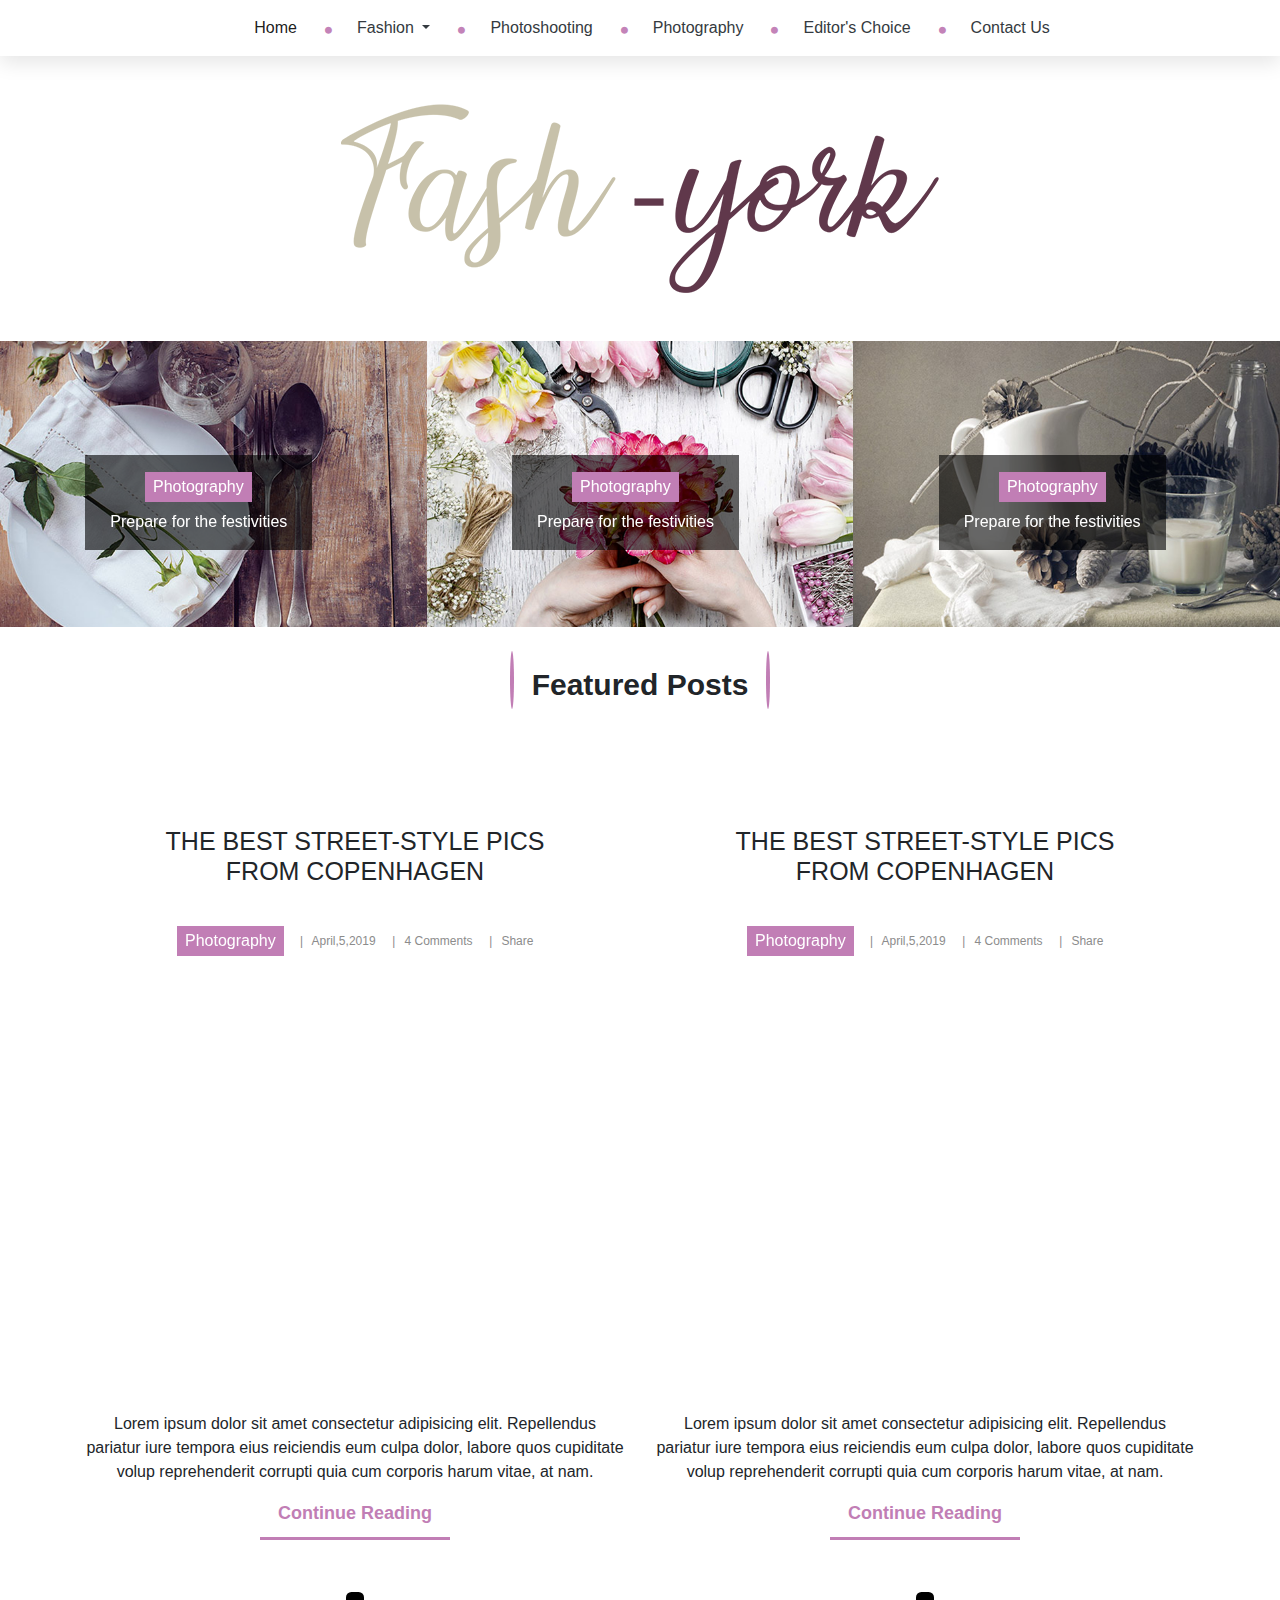
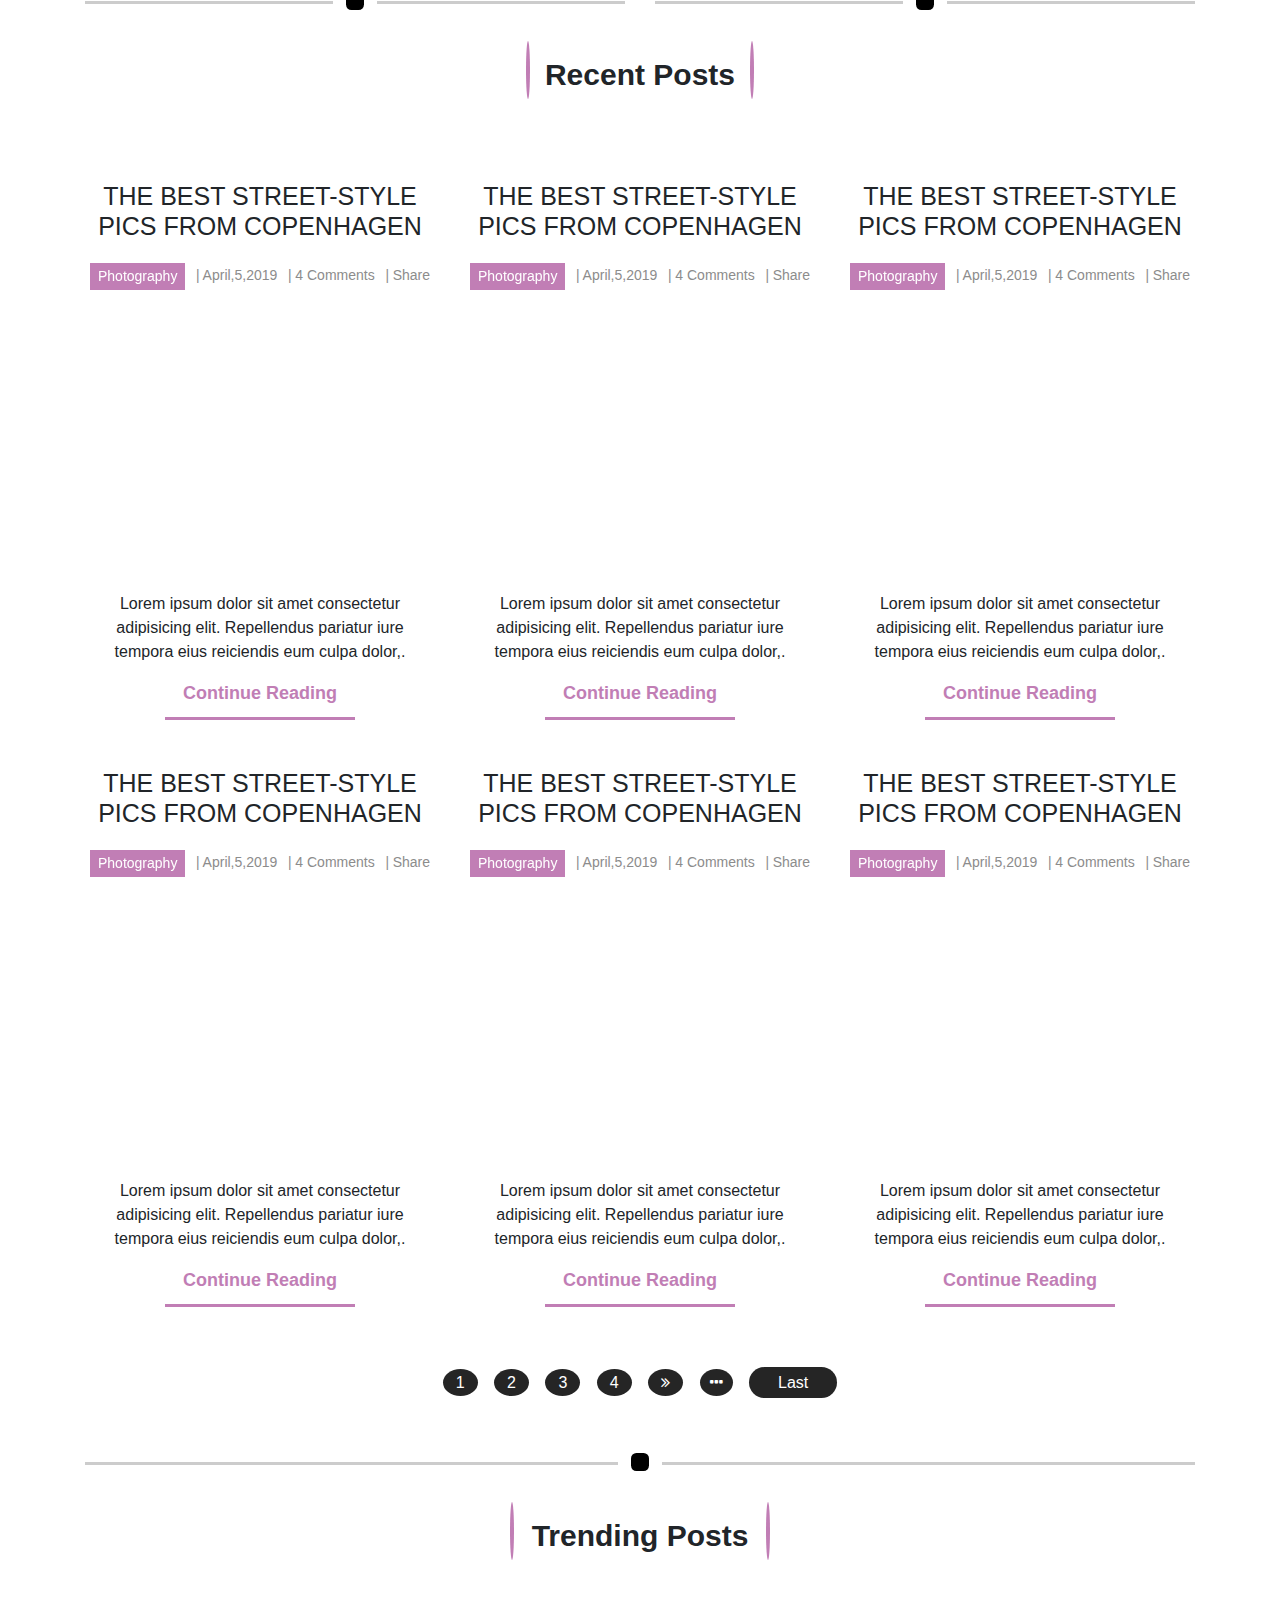
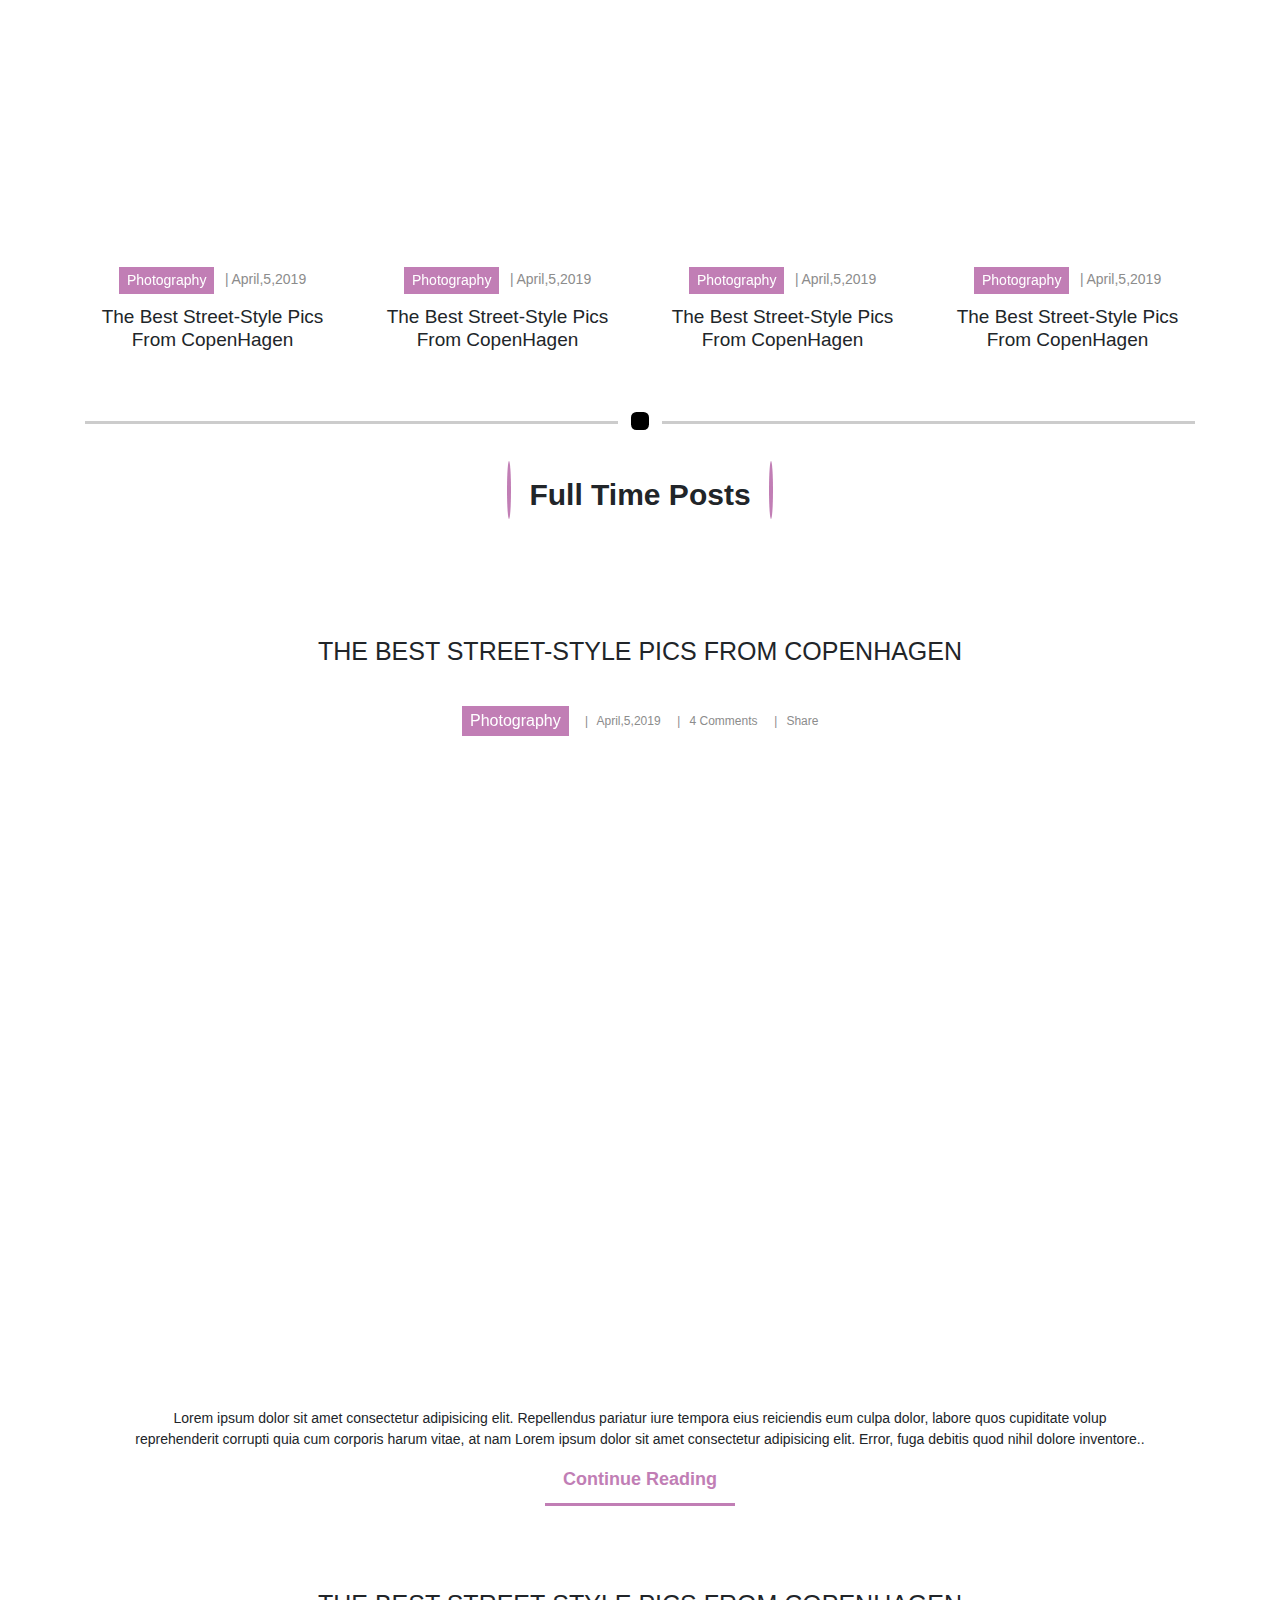
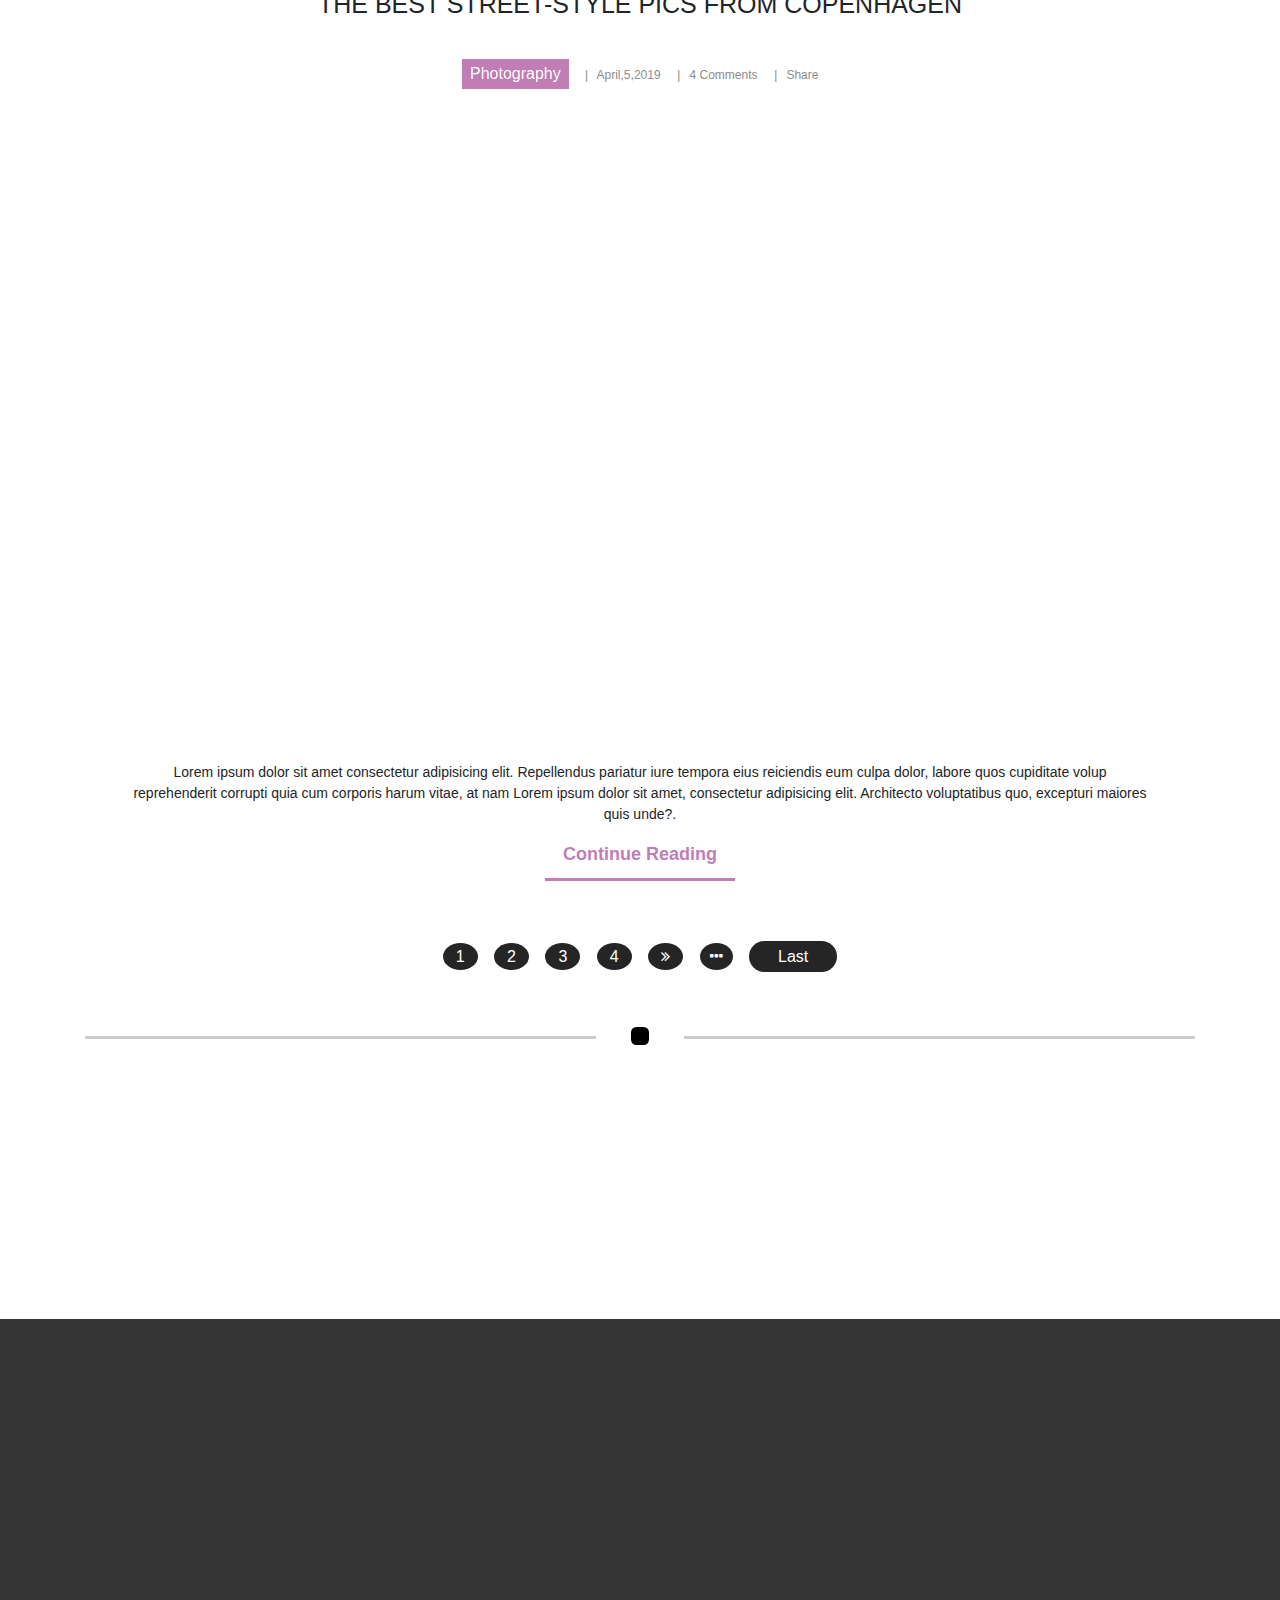
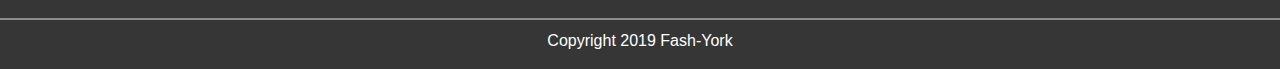
<file: index.html>
<!DOCTYPE html>
<html lang="en">

<head>
    <meta charset="UTF-8">
    <meta name="viewport" content="width=device-width, initial-scale=1.0">
    <meta http-equiv="X-UA-Compatible" content="ie=edge">
    <title>FashYork</title>
    <link rel="stylesheet" href="assets/css/bootstrap.min.css">
    <!-- <link rel="stylesheet" href="assets/css/hover.css"> -->
    <link rel="stylesheet" href="assets/css/style.css">
    <link rel="stylesheet" href="https://stackpath.bootstrapcdn.com/font-awesome/4.7.0/css/font-awesome.min.css">
    <link rel="stylesheet" href="assets/css/slick.css">
    <link rel="stylesheet" href="assets/css/slick-theme.css">
    <link href="https://unpkg.com/aos@2.3.1/dist/aos.css" rel="stylesheet">

</head>

<body>
    <!-- header area start -->
    <header>
        <!-- navbar area start -->
        <nav class="navbar navbar-expand-lg navbar-light navigation-wrapper" id="custom-nav">


            <button class="navbar-toggler collapse-button" type="button" data-toggle="collapse"
                data-target="#navbarSupportedContent" aria-controls="navbarSupportedContent" aria-expanded="false"
                aria-label="Toggle navigation">
                <span class="navbar-toggler-icon"></span>
            </button>

            <div class="collapse navbar-collapse text-center" id="navbarSupportedContent">
                <ul class="navbar-nav m-auto navigation-menu">
                    <li class="nav-item active">
                        <i class="fa fa-circle collapse-circle"></i>
                        <a class="nav-link" href="#">Home <span class="sr-only">(current)</span></a>
                    </li>
                    <li class="nav-item dropdown">
                        <i class="fa fa-circle"></i>
                        <a class="nav-link dropdown-toggle text-dark" href="#" id="navbarDropdown" role="button"
                            data-toggle="dropdown" aria-haspopup="true" aria-expanded="false">
                            Fashion
                        </a>
                        <div class="dropdown-menu" aria-labelledby="navbarDropdown">
                            <a class="dropdown-item" href="#">Action</a>
                            <a class="dropdown-item" href="#">Another action</a>
                            <a class="dropdown-item" href="#">Another action</a>
                        </div>
                    </li>
                    <li class="nav-item">
                        <i class="fa fa-circle"></i>
                        <a class="nav-link text-dark" href="#">Photoshooting</a>
                    </li>
                    <li class="nav-item">
                        <i class="fa fa-circle"></i>
                        <a class="nav-link text-dark" href="#">Photography</a>
                    </li>
                    <li class="nav-item">
                        <i class="fa fa-circle"></i>
                        <a class="nav-link text-dark" href="#">Editor's Choice</a>
                    </li>
                    <li class="nav-item">
                        <i class="fa fa-circle"></i>
                        <a class="nav-link text-dark" href="#">Contact Us</a>
                    </li>
                </ul>
                <!-- .navigation-menu -->
            </div>
            <!-- .navbar-collapse -->
        </nav>
        <!-- navbar area end -->
        <div class="container logo-wrapper">
            <div class="row">
                <div class="col-md-12 logo-row">
                    <div class="logo-link">
                        <a href="#">
                            <img data-aos="zoom-in" data-aos-duration="1000" src="assets/img/Fash-york-logo.png" alt="">
                        </a>
                    </div>
                    <!-- .logo-link -->
                </div>
                <!-- .logo-row -->
            </div>
            <!-- row -->
        </div>
        <!-- .logo-wrapper -->
    </header>
    <!-- header area end -->

    <!-- slider area start -->
    <section>
        <div class="container-fluid slider-area">
            <div class="row">
                <div class="col-md-4 no-gutters 1st-sliding-img">
                    <div class="slider-image">
                        <img data-aos="zoom-in" data-aos-duration="1000" src="assets/img/1-slider.png" alt="">
                        <div class="slider-inner button">
                            <a href="#">Photography</a>
                            <p>Prepare for the festivities</p>
                        </div>
                        <!-- .slider-inner -->
                    </div>
                    <!-- .slider-image -->
                </div>
                <!-- .1st-sliding-img -->
                <div class="col-md-4 no-gutters 2nd-sliding-img">
                    <div class="slider-image">
                        <img data-aos="zoom-in" data-aos-duration="1000" src="assets/img/2-slider.png" alt="">
                        <div class="slider-inner button">
                            <a href="#">Photography</a>
                            <p>Prepare for the festivities</p>
                        </div>
                        <!-- .slider-inner -->
                    </div>
                    <!-- .slider-image -->
                </div>
                <!-- .2nd-sliding-img -->
                <div class="col-md-4 no-gutters 3rd-sliding-img">
                    <div class="slider-image">
                        <img data-aos="zoom-in" data-aos-duration="1000" src="assets/img/3-slider.png" alt="">
                        <div class="slider-inner button">
                            <a href="#">Photography</a>
                            <p>Prepare for the festivities</p>
                        </div>
                        <!-- .slider-inner -->
                    </div>
                    <!-- .slider-image -->
                </div>
                <!-- .3rd-sliding-img -->
            </div>
            <!-- row -->
        </div>
        <!-- .slider-area -->
    </section>
    <!-- slider area end -->

    <!-- feature post area start -->
    <section>
        <div class="container featured-post">
            <div class="row">
                <div class="col-md-12 fulltime-post-heading">
                    <div class="post-heading-wrapper">
                        <h4>Featured Posts</h4>
                    </div>
                    <!-- .post-heading-wrapper -->
                </div>
                <!-- .fulltime-post-heading -->
            </div>
            <!-- row -->
            <div class="row">
                <div class="col-md-6 feature-post-inner">
                    <div class="post-inner">
                        <div class="post-wrapper">
                            <h4>The Best Street-Style Pics From CopenHagen</h4>
                        </div>
                        <!-- .post-wrapper -->
                        <div class="post-info">
                            <div class="button">
                                <a href="#" class="hvr-shutter-in-horizontal">Photography</a>
                            </div>
                            <!-- .button -->
                            <div class="date">
                                <p><i>|</i> April,5,2019</p>
                            </div>
                            <!-- .date -->
                            <div class="comment">
                                <p><i>|</i> 4 Comments</p>
                            </div>
                            <!-- .comment -->
                            <div class="share">
                                <p><i>|</i> Share</p>
                            </div>
                            <!-- .share -->
                        </div>
                        <!-- .post-info -->
                    </div>
                    <!-- .post-inner -->
                    <div class="feature-post-img">
                        <img data-aos="zoom-in" data-aos-duration="1000" src="assets/img/1-featurepost.png" alt="post image">
                    </div>
                    <!-- .feature-post-img -->
                    <div class="post-text">
                        <p>Lorem ipsum dolor sit amet consectetur adipisicing elit. Repellendus pariatur iure tempora
                            eius reiciendis eum culpa dolor, labore quos cupiditate volup reprehenderit corrupti quia
                            cum corporis harum vitae, at nam.</p>
                    </div>
                    <!-- .post-text -->
                    <div class="post-more-wrapper">
                        <div class="more-text-wrapper">
                            <a href="#">Continue Reading</a>
                        </div>
                        <!-- .post-more-wrapper -->
                    </div>
                    <!-- .post-more-wrapper -->
                    <div class="row">
                        <div class="col-md-12 section-ending">
                            <div class="postend-wrapper">
                                <div class="rectangle">

                                </div>
                                <!-- .rectangle -->
                            </div>
                            <!-- .postend-wrapper -->
                        </div>
                        <!-- .section-ending -->
                    </div>
                    <!-- row -->
                </div>
                <!-- .feature-post-inner -->
                <div class="col-md-6 feature-post-inner">
                    <div class="post-inner">
                        <div class="post-wrapper">
                            <h4>The Best Street-Style Pics From CopenHagen</h4>
                        </div>
                        <!-- .post-wrapper -->
                        <div class="post-info">
                            <div class="button">
                                <a href="#">Photography</a>
                            </div>
                            <!-- .button -->
                            <div class="date">
                                <p><i>|</i> April,5,2019</p>
                            </div>
                            <!-- .date -->
                            <div class="comment">
                                <p><i>|</i> 4 Comments</p>
                            </div>
                            <!-- .comment -->
                            <div class="share">
                                <p><i>|</i> Share</p>
                            </div>
                            <!-- .share -->
                        </div>
                        <!-- .post-info -->
                    </div>
                    <!-- .post-inner -->

                    <div class="feature-post-img">
                        <img data-aos="zoom-in" data-aos-duration="1000" src="assets/img/2-featurepost.png" alt="post image">
                    </div>
                    <!-- .feature-post-img -->
                    <div class="post-text">
                        <p>Lorem ipsum dolor sit amet consectetur adipisicing elit. Repellendus pariatur iure tempora
                            eius reiciendis eum culpa dolor, labore quos cupiditate volup reprehenderit corrupti quia
                            cum corporis harum vitae, at nam.</p>
                    </div>
                    <!-- .post-text -->
                    <div class="post-more-wrapper">
                        <div class="more-text-wrapper">
                            <a href="#">Continue Reading</a>
                        </div>
                        <!-- .post-more-wrapper -->
                    </div>
                    <!-- .post-more-wrapper -->
                    <div class="row">
                        <div class="col-md-12 section-ending">
                            <div class="postend-wrapper">
                                <div class="rectangle">

                                </div>
                                <!-- .rectangle -->
                            </div>
                            <!-- .postend-wrapper -->
                        </div>
                        <!-- .section-ending -->
                    </div>
                    <!-- row -->
                </div>
                <!-- .feature-post-inner -->
            </div>
            <!-- row -->
        </div>
        <!-- .featured-post -->
    </section>
    <!-- feature post area end -->

    <!-- recent post area start -->
    <section>
        <div class="container recent-post">
            <div class="row">
                <div class="col-md-12 fulltime-post-heading">
                    <div class="post-heading-wrapper">
                        <h4>Recent Posts</h4>
                    </div>
                    <!-- .post-heading-wrapper -->
                </div>
                <!-- .fulltime-post-heading -->
            </div>
            <!-- row -->
            <div class="row">
                <div class="col-md-4 recent-post-inner">
                    <div class="post-inner">
                        <div class="recent-post-wrapper">
                            <h4>The Best Street-Style Pics From CopenHagen</h4>
                        </div>
                        <!-- .recent-post-wrapper -->
                        <div class="recent-post-info">
                            <div class="button">
                                <a href="#">Photography</a>
                            </div>
                            <!-- .button -->
                            <div class="date">
                                <p><i>|</i> April,5,2019</p>
                            </div>
                            <!-- .date -->
                            <div class="comment">
                                <p><i>|</i> 4 Comments</p>
                            </div>
                            <!-- .comment -->
                            <div class="share">
                                <p><i>|</i> Share</p>
                            </div>
                            <!-- .share -->
                        </div>
                        <!-- .recent-post-info -->
                    </div>
                    <!-- .post-inner -->
                    <div class="feature-post-img">
                        <img data-aos="zoom-in" data-aos-duration="1000" src="assets/img/1-recentpost.png" alt="post image">
                    </div>
                    <!-- .feature-post-img -->
                    <div class="recent-post-text">
                        <p>Lorem ipsum dolor sit amet consectetur adipisicing elit. Repellendus pariatur iure tempora
                            eius reiciendis eum culpa dolor,.</p>
                    </div>
                    <!-- .recent-post-text -->
                    <div class="post-more-wrapper">
                        <div class="more-text-wrapper">
                            <a href="#">Continue Reading</a>
                        </div>
                        <!-- .post-more-wrapper -->
                    </div>
                    <!-- .post-more-wrapper -->
                </div>
                <!-- .recent-post-inner -->
                <div class="col-md-4 recent-post-inner">
                    <div class="post-inner">
                        <div class="recent-post-wrapper">
                            <h4>The Best Street-Style Pics From CopenHagen</h4>
                        </div>
                        <!-- .recent-post-wrapper -->
                        <div class="recent-post-info">
                            <div class="button">
                                <a href="#">Photography</a>
                            </div>
                            <!-- .button -->
                            <div class="date">
                                <p><i>|</i> April,5,2019</p>
                            </div>
                            <!-- .date -->
                            <div class="comment">
                                <p><i>|</i> 4 Comments</p>
                            </div>
                            <!-- .comment -->
                            <div class="share">
                                <p><i>|</i> Share</p>
                            </div>
                            <!-- .share -->
                        </div>
                        <!-- .recent-post-info -->
                    </div>
                    <!-- .post-inner -->
                    <div class="feature-post-img">
                        <img data-aos="zoom-in" data-aos-duration="1000" src="assets/img/2-recentpost.png" alt="post image">
                    </div>
                    <!-- .feature-post-img -->
                    <div class="recent-post-text">
                        <p>Lorem ipsum dolor sit amet consectetur adipisicing elit. Repellendus pariatur iure tempora
                            eius reiciendis eum culpa dolor,.</p>
                    </div>
                    <!-- .recent-post-text -->
                    <div class="post-more-wrapper">
                        <div class="more-text-wrapper">
                            <a href="#">Continue Reading</a>
                        </div>
                        <!-- .post-more-wrapper -->
                    </div>
                    <!-- .post-more-wrapper -->
                </div>
                <!-- .recent-post-inner -->
                <div class="col-md-4 recent-post-inner">
                    <div class="post-inner">
                        <div class="recent-post-wrapper">
                            <h4>The Best Street-Style Pics From CopenHagen</h4>
                        </div>
                        <!-- .recent-post-wrapper -->
                        <div class="recent-post-info">
                            <div class="button">
                                <a href="#">Photography</a>
                            </div>
                            <!-- .button -->
                            <div class="date">
                                <p><i>|</i> April,5,2019</p>
                            </div>
                            <!-- .date -->
                            <div class="comment">
                                <p><i>|</i> 4 Comments</p>
                            </div>
                            <!-- .comment -->
                            <div class="share">
                                <p><i>|</i> Share</p>
                            </div>
                            <!-- .share -->
                        </div>
                        <!-- .recent-post-info -->
                    </div>
                    <!-- .post-inner -->
                    <div class="feature-post-img">
                        <img data-aos="zoom-in" data-aos-duration="1000" src="assets/img/3-recentpost.png" alt="post image">
                    </div>
                    <!-- .feature-post-img -->
                    <div class="recent-post-text">
                        <p>Lorem ipsum dolor sit amet consectetur adipisicing elit. Repellendus pariatur iure tempora
                            eius reiciendis eum culpa dolor,.</p>
                    </div>
                    <!-- .recent-post-text -->
                    <div class="post-more-wrapper">
                        <div class="more-text-wrapper">
                            <a href="#">Continue Reading</a>
                        </div>
                        <!-- .post-more-wrapper -->
                    </div>
                    <!-- .post-more-wrapper -->
                </div>
                <!-- .recent-post-inner -->
            </div>
            <!-- row -->
            <div class="row">
                <div class="col-md-4 recent-post-inner">
                    <div class="post-inner">
                        <div class="recent-post-wrapper">
                            <h4>The Best Street-Style Pics From CopenHagen</h4>
                        </div>
                        <!-- .recent-post-wrapper -->
                        <div class="recent-post-info">
                            <div class="button">
                                <a href="#">Photography</a>
                            </div>
                            <!-- .button -->
                            <div class="date">
                                <p><i>|</i> April,5,2019</p>
                            </div>
                            <!-- .date -->
                            <div class="comment">
                                <p><i>|</i> 4 Comments</p>
                            </div>
                            <!-- .comment -->
                            <div class="share">
                                <p><i>|</i> Share</p>
                            </div>
                            <!-- .share -->
                        </div>
                        <!-- .recent-post-info -->
                    </div>
                    <!-- .post-inner -->
                    <div class="feature-post-img">
                        <img data-aos="zoom-in" data-aos-duration="1000" src="assets/img/4-recentpost.png" alt="post image">
                    </div>
                    <!-- .feature-post-img -->
                    <div class="recent-post-text">
                        <p>Lorem ipsum dolor sit amet consectetur adipisicing elit. Repellendus pariatur iure tempora
                            eius reiciendis eum culpa dolor,.</p>
                    </div>
                    <!-- .recent-post-text -->
                    <div class="post-more-wrapper">
                        <div class="more-text-wrapper">
                            <a href="#">Continue Reading</a>
                        </div>
                        <!-- .post-more-wrapper -->
                    </div>
                    <!-- .post-more-wrapper -->
                </div>
                <!-- .recent-post-inner -->
                <div class="col-md-4 recent-post-inner">
                    <div class="post-inner">
                        <div class="recent-post-wrapper">
                            <h4>The Best Street-Style Pics From CopenHagen</h4>
                        </div>
                        <!-- .recent-post-wrapper -->
                        <div class="recent-post-info">
                            <div class="button">
                                <a href="#">Photography</a>
                            </div>
                            <!-- .button -->
                            <div class="date">
                                <p><i>|</i> April,5,2019</p>
                            </div>
                            <!-- .date -->
                            <div class="comment">
                                <p><i>|</i> 4 Comments</p>
                            </div>
                            <!-- .comment -->
                            <div class="share">
                                <p><i>|</i> Share</p>
                            </div>
                            <!-- .share -->
                        </div>
                        <!-- .recent-post-info -->
                    </div>
                    <!-- .post-inner -->
                    <div class="feature-post-img">
                        <img data-aos="zoom-in" data-aos-duration="1000" src="assets/img/5-recentpost.png" alt="post image">
                    </div>
                    <!-- .feature-post-img -->
                    <div class="recent-post-text">
                        <p>Lorem ipsum dolor sit amet consectetur adipisicing elit. Repellendus pariatur iure tempora
                            eius reiciendis eum culpa dolor,.</p>
                    </div>
                    <!-- .recent-post-text -->
                    <div class="post-more-wrapper">
                        <div class="more-text-wrapper">
                            <a href="#">Continue Reading</a>
                        </div>
                        <!-- .post-more-wrapper -->
                    </div>
                    <!-- .post-more-wrapper -->
                </div>
                <!-- .recent-post-inner -->
                <div class="col-md-4 recent-post-inner">
                    <div class="post-inner">
                        <div class="recent-post-wrapper">
                            <h4>The Best Street-Style Pics From CopenHagen</h4>
                        </div>
                        <!-- .recent-post-wrapper -->
                        <div class="recent-post-info">
                            <div class="button">
                                <a href="#">Photography</a>
                            </div>
                            <!-- .button -->
                            <div class="date">
                                <p><i>|</i> April,5,2019</p>
                            </div>
                            <!-- .date -->
                            <div class="comment">
                                <p><i>|</i> 4 Comments</p>
                            </div>
                            <!-- .comment -->
                            <div class="share">
                                <p><i>|</i> Share</p>
                            </div>
                            <!-- .share -->
                        </div>
                        <!-- .recent-post-info -->
                    </div>
                    <!-- .post-inner -->
                    <div class="feature-post-img">
                        <img data-aos="zoom-in" data-aos-duration="1000" src="assets/img/6-recentpost.png" alt="post image">
                    </div>
                    <!-- .feature-post-img -->
                    <div class="recent-post-text">
                        <p>Lorem ipsum dolor sit amet consectetur adipisicing elit. Repellendus pariatur iure tempora
                            eius reiciendis eum culpa dolor,.</p>
                    </div>
                    <!-- .recent-post-text -->
                    <div class="post-more-wrapper">
                        <div class="more-text-wrapper">
                            <a href="#">Continue Reading</a>
                        </div>
                        <!-- .post-more-wrapper -->
                    </div>
                    <!-- .post-more-wrapper -->
                </div>
                <!-- .recent-post-inner -->
            </div>
            <!-- row -->
            <div class="row">
                <div class="col-md-12 pagination-page">
                    <div class="pagination">
                        <a href="#">1</a>
                    </div>
                    <!-- .pagination -->
                    <div class="pagination">
                        <a href="#">2</a>
                    </div>
                    <!-- .pagination -->
                    <div class="pagination">
                        <a href="#">3</a>
                    </div>
                    <!-- .pagination -->
                    <div class="pagination">
                        <a href="#">4</a>
                    </div>
                    <!-- .pagination -->
                    <div class="pagination">
                        <a href="#"><i class="fa fa-angle-double-right"></i></a>
                    </div>
                    <!-- .pagination -->
                    <div class="pagination">
                        <a href="#" class="more-page"><i class="fa fa-ellipsis-h"></i></a>
                    </div>
                    <!-- .pagination -->
                    <div class="pagination">
                        <a href="#" class="last-page">Last</a>
                    </div>
                    <!-- .pagination -->
                </div>
                <!-- .pagination-page -->
            </div>
            <!-- row  -->
            <div class="row">
                <div class="col-md-12 section-ending">
                    <div class="postend-wrapper">
                        <div class="rectangle recangle-end">

                        </div>
                        <!-- .rectangle -->
                    </div>
                    <!-- .postend-wrapper -->
                </div>
                <!-- .section-ending -->
            </div>
            <!-- row -->
        </div>
        <!-- .recent-post -->
    </section>
    <!-- recent post area end -->

    <!-- trending post area start -->
    <section>
        <div class="container trending-post">
            <div class="row">
                <div class="col-md-12 fulltime-post-heading">
                    <div class="post-heading-wrapper">
                        <h4>Trending Posts</h4>
                    </div>
                    <!-- .post-heading-wrapper -->
                </div>
                <!-- .fulltime-post-heading -->
            </div>
            <!-- row -->
            <div class="row">
                <div class="col-md-3 trend-post-image">
                    <img data-aos="zoom-in" data-aos-duration="1000" src="assets/img/1-trendingpost.png" alt="Image">
                    <div class="trend-img-description">
                        <div class="recent-post-info">
                            <div class="button">
                                <a href="#">Photography</a>
                            </div>
                            <!-- .button -->
                            <div class="date">
                                <p><i>|</i> April,5,2019</p>
                            </div>
                            <!-- .date -->
                        </div>
                        <!-- .recent-post-info -->
                        <div class="trend-post-wrapper">
                            <h4>The Best Street-Style Pics From CopenHagen</h4>
                        </div>
                        <!-- .recent-post-wrapper -->

                    </div>
                    <!-- .trend-img-description -->
                </div>
                <!-- .trend-post-image -->
                <div class="col-md-3 trend-post-image">
                    <img data-aos="zoom-in" data-aos-duration="1000" src="assets/img/2-trendingpost.png" alt="Image">
                    <div class="trend-img-description">
                        <div class="recent-post-info">
                            <div class="button">
                                <a href="#">Photography</a>
                            </div>
                            <!-- .button -->
                            <div class="date">
                                <p><i>|</i> April,5,2019</p>
                            </div>
                            <!-- .date -->
                        </div>
                        <!-- .recent-post-info -->
                        <div class="trend-post-wrapper">
                            <h4>The Best Street-Style Pics From CopenHagen</h4>
                        </div>
                        <!-- .recent-post-wrapper -->

                    </div>
                    <!-- .trend-img-description -->
                </div>
                <!-- .trend-post-image -->
                <div class="col-md-3 trend-post-image">
                    <img data-aos="zoom-in" data-aos-duration="1000" src="assets/img/3-trendingpost.png" alt="Image">
                    <div class="trend-img-description">
                        <div class="recent-post-info">
                            <div class="button">
                                <a href="#">Photography</a>
                            </div>
                            <!-- .button -->
                            <div class="date">
                                <p><i>|</i> April,5,2019</p>
                            </div>
                            <!-- .date -->
                        </div>
                        <!-- .recent-post-info -->
                        <div class="trend-post-wrapper">
                            <h4>The Best Street-Style Pics From CopenHagen</h4>
                        </div>
                        <!-- .recent-post-wrapper -->

                    </div>
                    <!-- .trend-img-description -->
                </div>
                <!-- .trend-post-image -->
                <div class="col-md-3 trend-post-image">
                    <img data-aos="zoom-in" data-aos-duration="1000" src="assets/img/4-trendingpost.png" alt="Image">
                    <div class="trend-img-description">
                        <div class="recent-post-info">
                            <div class="button">
                                <a href="#">Photography</a>
                            </div>
                            <!-- .button -->
                            <div class="date">
                                <p><i>|</i> April,5,2019</p>
                            </div>
                            <!-- .date -->
                        </div>
                        <!-- .recent-post-info -->
                        <div class="trend-post-wrapper">
                            <h4>The Best Street-Style Pics From CopenHagen</h4>
                        </div>
                        <!-- .recent-post-wrapper -->

                    </div>
                    <!-- .trend-img-description -->
                </div>
                <!-- .trend-post-image -->
            </div>
            <!-- row -->
            <div class="row">
                <div class="col-md-12 section-ending">
                    <div class="postend-wrapper">
                        <div class="rectangle recangle-end">

                        </div>
                        <!-- .rectangle -->
                    </div>
                    <!-- .postend-wrapper -->
                </div>
                <!-- .section-ending -->
            </div>
            <!-- row -->
        </div>
        <!-- .trending-post -->
    </section>
    <!-- trending post area end -->

    <!-- full time posts area start -->
    <section>
        <div class="container featured-post">
            <div class="row">
                <div class="col-md-12 fulltime-post-heading">
                    <div class="post-heading-wrapper">
                        <h4>Full Time Posts</h4>
                    </div>
                    <!-- .post-heading-wrapper -->
                </div>
                <!-- .fulltime-post-heading -->
            </div>
            <!-- row -->
            <div class="row">
                <div class="col-md-12 feature-post-inner">
                    <div class="post-inner">
                        <div class="post-wrapper">
                            <h4>The Best Street-Style Pics From CopenHagen</h4>
                        </div>
                        <!-- .post-wrapper -->
                        <div class="post-info">
                            <div class="button">
                                <a href="#">Photography</a>
                            </div>
                            <!-- .button -->
                            <div class="date">
                                <p><i>|</i> April,5,2019</p>
                            </div>
                            <!-- .date -->
                            <div class="comment">
                                <p><i>|</i> 4 Comments</p>
                            </div>
                            <!-- .comment -->
                            <div class="share">
                                <p><i>|</i> Share</p>
                            </div>
                            <!-- .share -->
                        </div>
                        <!-- .post-info -->
                    </div>
                    <!-- .post-inner -->
                    <div class="feature-post-img">
                        <img data-aos="zoom-in" data-aos-duration="1000" src="assets/img/1-fulltimepost.png" alt="post image">
                    </div>
                    <!-- .feature-post-img -->
                    <div class="fulltime-post-text">
                        <p>Lorem ipsum dolor sit amet consectetur adipisicing elit. Repellendus pariatur iure tempora
                            eius reiciendis eum culpa dolor, labore quos cupiditate volup reprehenderit corrupti quia
                            cum corporis harum vitae, at nam Lorem ipsum dolor sit amet consectetur adipisicing elit.
                            Error, fuga debitis quod nihil dolore inventore..</p>
                    </div>
                    <!-- .post-text -->
                    <div class="post-more-wrapper">
                        <div class="more-text-wrapper">
                            <a href="#">Continue Reading</a>
                        </div>
                        <!-- .post-more-wrapper -->
                    </div>
                    <!-- .post-more-wrapper -->
                </div>
                <!-- .feature-post-inner -->
                <div class="col-md-12 feature-post-inner">
                    <div class="post-inner">
                        <div class="post-wrapper">
                            <h4>The Best Street-Style Pics From CopenHagen</h4>
                        </div>
                        <!-- .post-wrapper -->
                        <div class="post-info">
                            <div class="button">
                                <a href="#">Photography</a>
                            </div>
                            <!-- .button -->
                            <div class="date">
                                <p><i>|</i> April,5,2019</p>
                            </div>
                            <!-- .date -->
                            <div class="comment">
                                <p><i>|</i> 4 Comments</p>
                            </div>
                            <!-- .comment -->
                            <div class="share">
                                <p><i>|</i> Share</p>
                            </div>
                            <!-- .share -->
                        </div>
                        <!-- .post-info -->
                    </div>
                    <!-- .post-inner -->

                    <div class="feature-post-img">
                        <img data-aos="zoom-in" data-aos-duration="1000" src="assets/img/1-fulltimepost.png" alt="post image">
                    </div>
                    <!-- .feature-post-img -->
                    <div class="fulltime-post-text">
                        <p>Lorem ipsum dolor sit amet consectetur adipisicing elit. Repellendus pariatur iure tempora
                            eius reiciendis eum culpa dolor, labore quos cupiditate volup reprehenderit corrupti quia
                            cum corporis harum vitae, at nam Lorem ipsum dolor sit amet, consectetur adipisicing elit.
                            Architecto voluptatibus quo, excepturi maiores quis unde?.</p>
                    </div>
                    <!-- .post-text -->
                    <div class="post-more-wrapper">
                        <div class="more-text-wrapper">
                            <a href="#">Continue Reading</a>
                        </div>
                        <!-- .post-more-wrapper -->
                    </div>
                    <!-- .post-more-wrapper -->
                    <div class="row">
                        <div class="col-md-12 pagination-page">
                            <div class="pagination">
                                <a href="#">1</a>
                            </div>
                            <!-- .pagination -->
                            <div class="pagination">
                                <a href="#">2</a>
                            </div>
                            <!-- .pagination -->
                            <div class="pagination">
                                <a href="#">3</a>
                            </div>
                            <!-- .pagination -->
                            <div class="pagination">
                                <a href="#">4</a>
                            </div>
                            <!-- .pagination -->
                            <div class="pagination">
                                <a href="#"><i class="fa fa-angle-double-right"></i></a>
                            </div>
                            <!-- .pagination -->
                            <div class="pagination">
                                <a href="#" class="more-page"><i class="fa fa-ellipsis-h"></i></a>
                            </div>
                            <!-- .pagination -->
                            <div class="pagination">
                                <a href="#" class="last-page">Last</a>
                            </div>
                            <!-- .pagination -->
                        </div>
                        <!-- .pagination-page -->
                    </div>
                    <!-- row  -->
                    <div class="row">
                        <div class="col-md-12 section-ending">
                            <div class="postend-wrapper">
                                <div class="rectangle">

                                </div>
                                <!-- .rectangle -->
                            </div>
                            <!-- .postend-wrapper -->
                        </div>
                        <!-- .section-ending -->
                    </div>
                    <!-- row -->
                </div>
                <!-- .feature-post-inner -->
            </div>
            <!-- row -->
        </div>
        <!-- .featured-post -->
    </section>
    <!-- full time post area end -->

    <!-- team area start -->
    <section>
        <div class="container-fluid team-area">
            <div class="row">
                <div class="col-md-2 no-gutters img-outer">
                    <img data-aos="zoom-in" data-aos-duration="1000" src="assets/img/1-team.png" alt="">
                    <div class="hover-image">
                        <div class="likes">
                            <i class="fa fa-heart"></i>
                            <p> 55k</p>
                        </div>
                        <!-- .likes -->
                    </div>
                    <!-- .hover-image -->
                </div>
                <!-- .img-outer -->
                <div class="col-md-2 no-gutters img-outer">
                    <img data-aos="zoom-in" data-aos-duration="1000" src="assets/img/2-team.png" alt="">
                    <div class="hover-image">
                        <div class="likes">
                            <i class="fa fa-heart"></i>
                            <p> 55k</p>
                        </div>
                        <!-- .likes -->
                    </div>
                    <!-- .hover-image -->
                </div>
                <!-- .img-outer -->
                <div class="col-md-2 no-gutters img-outer">
                    <img data-aos="zoom-in" data-aos-duration="1000" src="assets/img/3-team.png" alt="">
                    <div class="hover-image">
                        <div class="likes">
                            <i class="fa fa-heart"></i>
                            <p> 55k</p>
                        </div>
                        <!-- .likes -->
                    </div>
                    <!-- .hover-image -->
                </div>
                <!-- .img-outer -->
                <div class="col-md-2 no-gutters img-outer">
                    <img data-aos="zoom-in" data-aos-duration="1000" src="assets/img/4-team.png" alt="">
                    <div class="hover-image">
                        <div class="likes">
                            <i class="fa fa-heart"></i>
                            <p> 55k</p>
                        </div>
                        <!-- .likes -->
                    </div>
                    <!-- .hover-image -->
                </div>
                <!-- .img-outer -->
                <div class="col-md-2 no-gutters img-outer">
                    <img data-aos="zoom-in" data-aos-duration="1000" src="assets/img/5-team.png" alt="">
                    <div class="hover-image">
                        <div class="likes">
                            <i class="fa fa-heart"></i>
                            <p> 55k</p>
                        </div>
                        <!-- .likes -->
                    </div>
                    <!-- .hover-image -->
                </div>
                <!-- .img-outer -->
                <div class="col-md-2 no-gutters img-outer">
                    <img data-aos="zoom-in" data-aos-duration="1000" src="assets/img/6-team.png" alt="">
                    <div class="hover-image">
                        <div class="likes">
                            <i class="fa fa-heart"></i>
                            <p> 55k</p>
                        </div>
                        <!-- .likes -->
                    </div>
                    <!-- .hover-image -->
                </div>
                <!-- .img-outer -->
            </div>
            <!-- row -->
        </div>
        <!-- .team-area -->
    </section>
    <!-- team area end -->

    <!-- footer area start -->
    <footer>
        <div class="container-fluid footer-area">
            <div class="row">
                <div class="col-md-12 footer-logo">
                    <img data-aos="zoom-in" data-aos-duration="1000" src="assets/img/Fash-york-logo-Footer.png" alt="">
                </div>
                <!-- .footer-logo -->
                <div class="col-md-12 copy-right">
                    <p>Copyright 2019 Fash-York</p>
                </div>
                <!-- .copy-right -->
            </div>
            <!-- row -->
        </div>
        <!-- .footer-area -->
    </footer>
    <!-- footer area end -->




    <script src="assets/js/jquery-3.2.1.slim.min.js"></script>
    <script src="assets/js/bootstrap.min.js"></script>
    <script src="assets/js/slick.min.js"></script>
    <script src="assets/js/popper.min.js"></script>
    <script src="https://unpkg.com/aos@2.3.1/dist/aos.js"></script>
    <script src="assets/js/custom.js"></script>
</body>

</html>
</file>
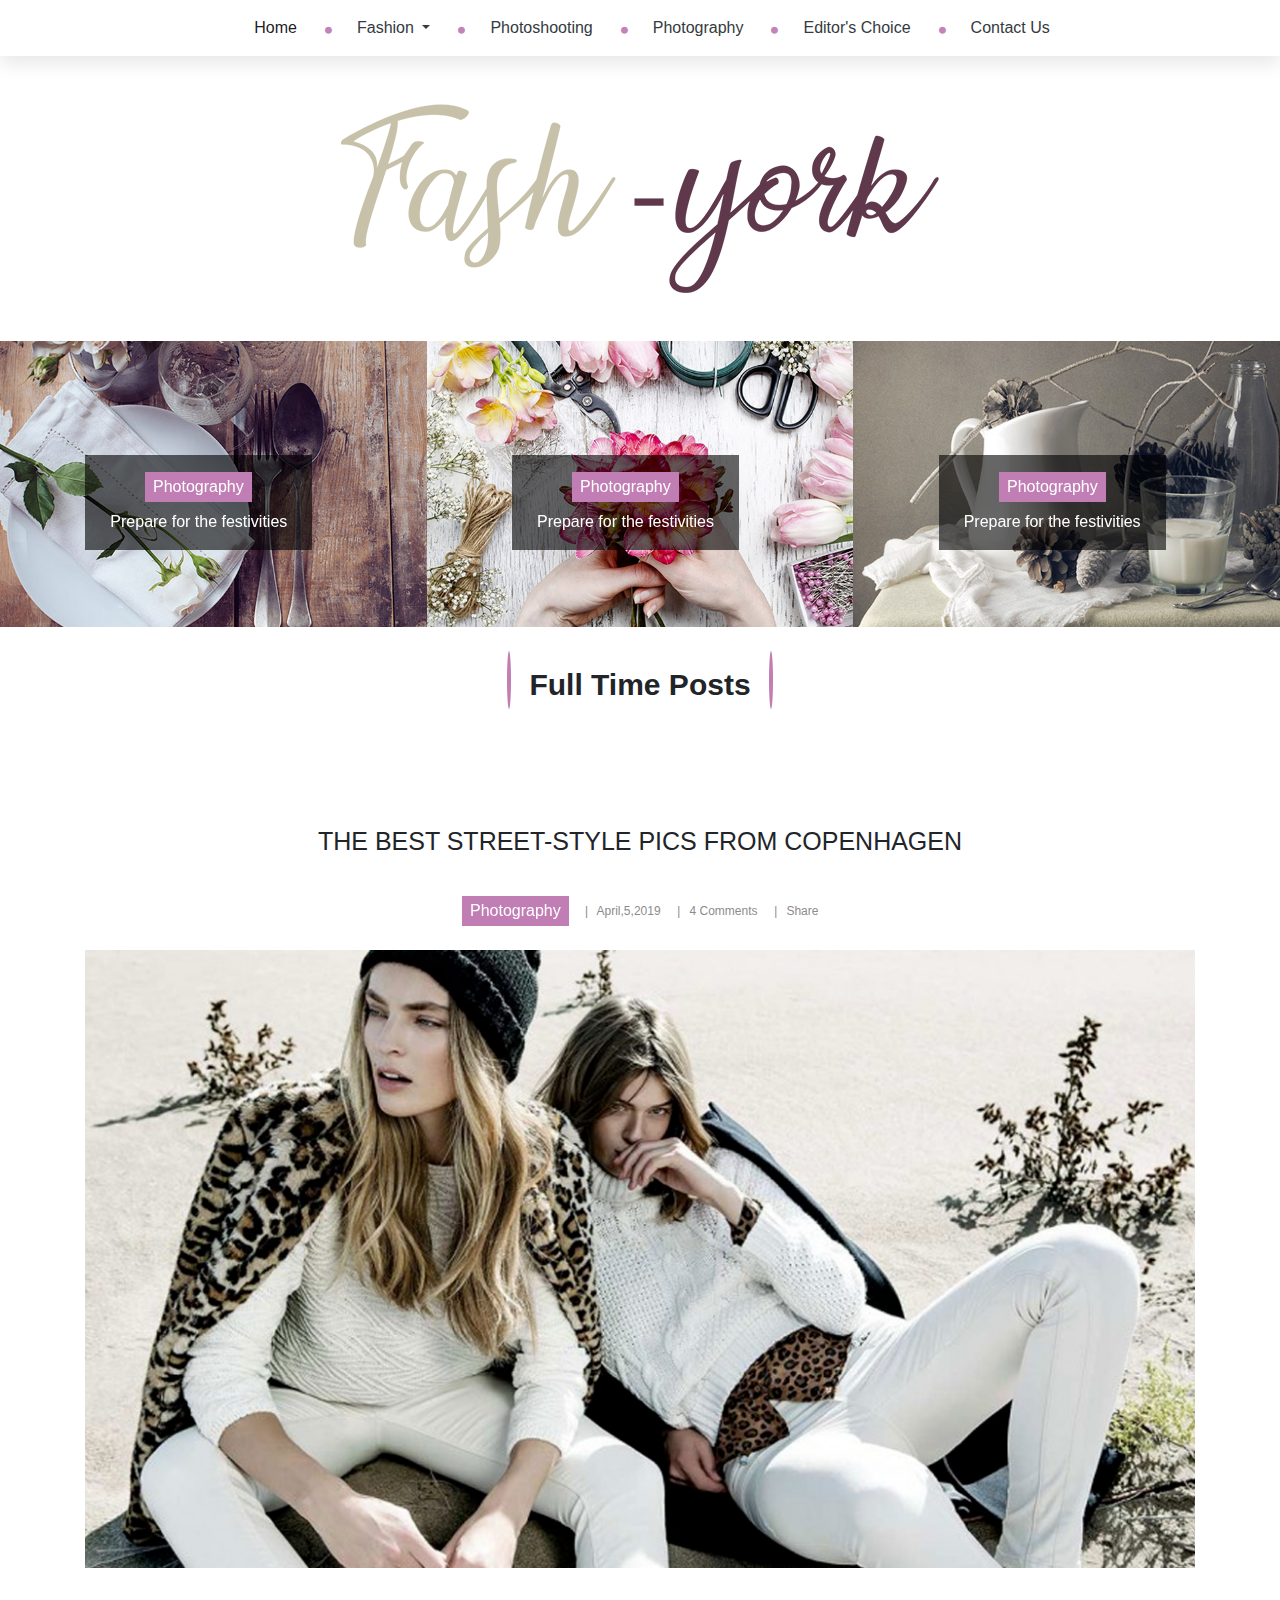
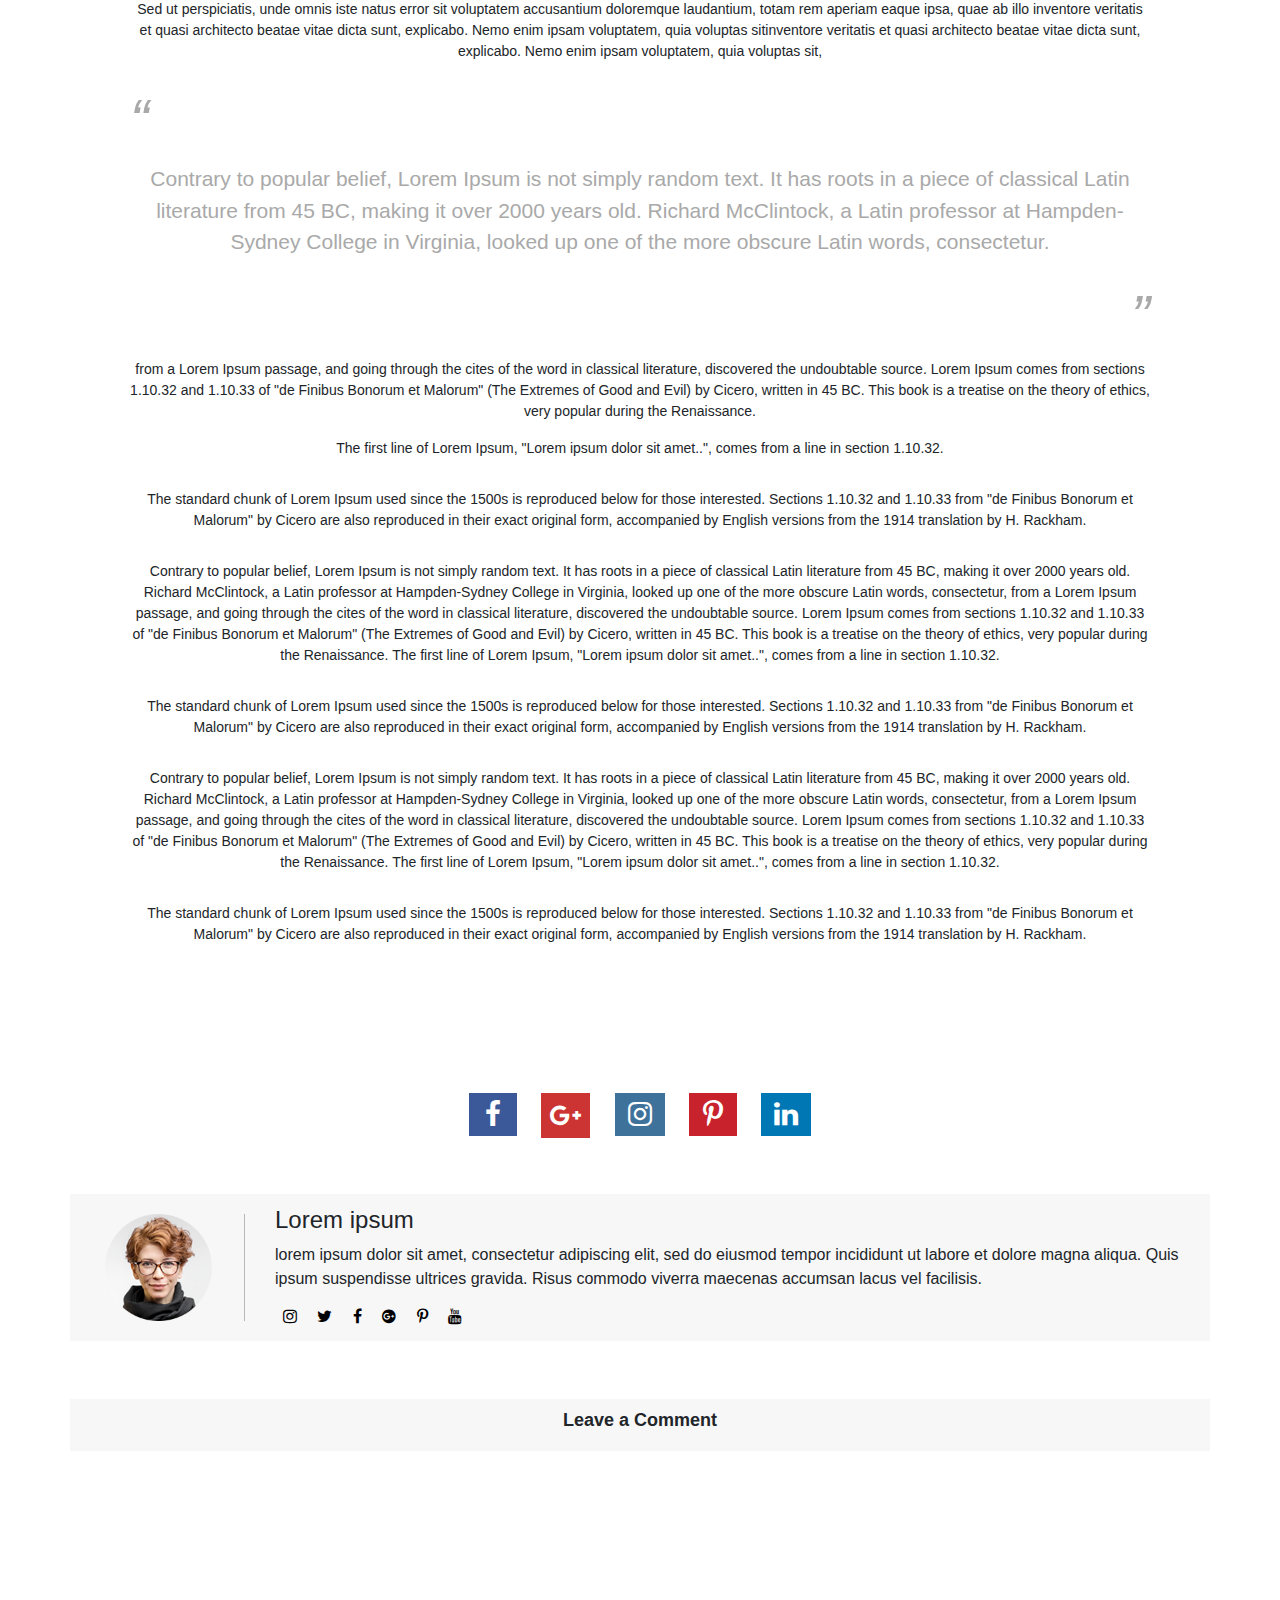
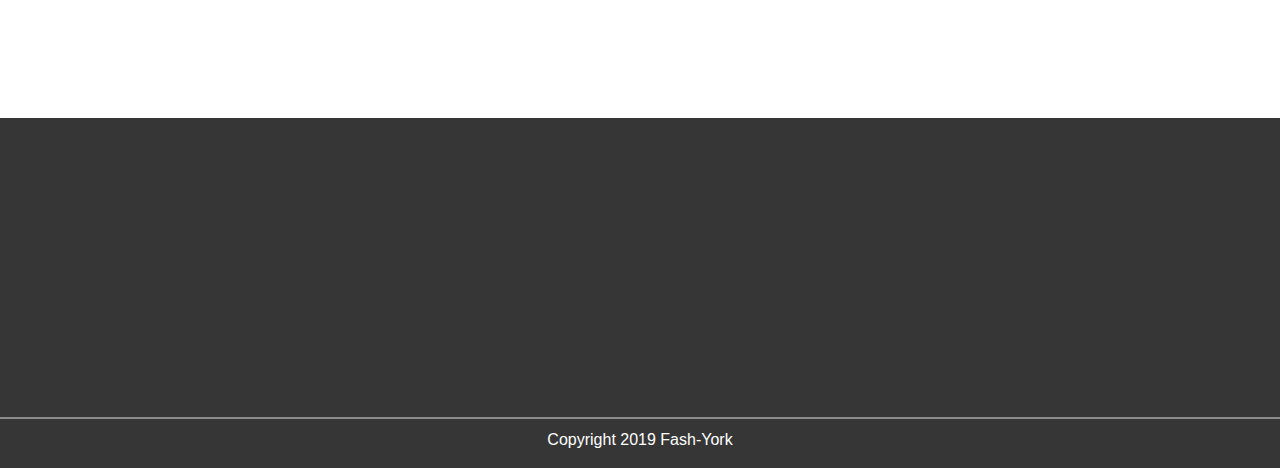
<file: about.html>
<!DOCTYPE html>
<html lang="en">

<head>
    <meta charset="UTF-8">
    <meta name="viewport" content="width=device-width, initial-scale=1.0">
    <meta http-equiv="X-UA-Compatible" content="ie=edge">
    <title>FashYork</title>
    <link rel="stylesheet" href="assets/css/bootstrap.min.css">
    <link rel="stylesheet" href="assets/css/style.css">
    <link rel="stylesheet" href="https://stackpath.bootstrapcdn.com/font-awesome/4.7.0/css/font-awesome.min.css">
    <link rel="stylesheet" href="assets/css/slick.css">
    <link rel="stylesheet" href="assets/css/slick-theme.css">
    <link href="https://unpkg.com/aos@2.3.1/dist/aos.css" rel="stylesheet">

</head>

<body>
    <!-- header area start -->
    <header>
        <!-- navbar area start -->
        <nav class="navbar navbar-expand-lg navbar-light navigation-wrapper" id="custom-nav">


            <button class="navbar-toggler collapse-button" type="button" data-toggle="collapse"
                data-target="#navbarSupportedContent" aria-controls="navbarSupportedContent" aria-expanded="false"
                aria-label="Toggle navigation">
                <span class="navbar-toggler-icon"></span>
            </button>

            <div class="collapse navbar-collapse text-center" id="navbarSupportedContent">
                <ul class="navbar-nav m-auto navigation-menu">
                    <li class="nav-item active">
                        <i class="fa fa-circle collapse-circle"></i>
                        <a class="nav-link" href="#">Home <span class="sr-only">(current)</span></a>
                    </li>
                    <li class="nav-item dropdown">
                        <i class="fa fa-circle"></i>
                        <a class="nav-link dropdown-toggle text-dark" href="#" id="navbarDropdown" role="button"
                            data-toggle="dropdown" aria-haspopup="true" aria-expanded="false">
                            Fashion
                        </a>
                        <div class="dropdown-menu" aria-labelledby="navbarDropdown">
                            <a class="dropdown-item" href="#">Action</a>
                            <a class="dropdown-item" href="#">Another action</a>
                            <a class="dropdown-item" href="#">Another action</a>
                        </div>
                    </li>
                    <li class="nav-item">
                        <i class="fa fa-circle"></i>
                        <a class="nav-link text-dark" href="#">Photoshooting</a>
                    </li>
                    <li class="nav-item">
                        <i class="fa fa-circle"></i>
                        <a class="nav-link text-dark" href="#">Photography</a>
                    </li>
                    <li class="nav-item">
                        <i class="fa fa-circle"></i>
                        <a class="nav-link text-dark" href="#">Editor's Choice</a>
                    </li>
                    <li class="nav-item">
                        <i class="fa fa-circle"></i>
                        <a class="nav-link text-dark" href="#">Contact Us</a>
                    </li>
                </ul>
                <!-- .navigation-menu -->
            </div>
            <!-- .navbar-collapse -->
        </nav>
        <!-- navbar area end -->
        <div class="container logo-wrapper">
            <div class="row">
                <div class="col-md-12 logo-row">
                    <div class="logo-link">
                        <a href="#">
                            <img data-aos="zoom-in" data-aos-duration="1000" src="assets/img/Fash-york-logo.png" alt="">
                        </a>
                    </div>
                    <!-- .logo-link -->
                </div>
                <!-- .logo-row -->
            </div>
            <!-- row -->
        </div>
        <!-- .logo-wrapper -->
    </header>
    <!-- header area end -->

    <!-- slider area start -->
    <section>
        <div class="container-fluid slider-area">
            <div class="row">
                <div class="col-md-4 no-gutters 1st-sliding-img">
                    <div class="slider-image">
                        <img data-aos="zoom-in" data-aos-duration="1000" src="assets/img/1-slider.png" alt="">
                        <div class="slider-inner button">
                            <a href="#">Photography</a>
                            <p>Prepare for the festivities</p>
                        </div>
                        <!-- .slider-inner -->
                    </div>
                    <!-- .slider-image -->
                </div>
                <!-- .1st-sliding-img -->
                <div class="col-md-4 no-gutters 2nd-sliding-img">
                    <div class="slider-image">
                        <img data-aos="zoom-in" data-aos-duration="1000" src="assets/img/2-slider.png" alt="">
                        <div class="slider-inner button">
                            <a href="#">Photography</a>
                            <p>Prepare for the festivities</p>
                        </div>
                        <!-- .slider-inner -->
                    </div>
                    <!-- .slider-image -->
                </div>
                <!-- .2nd-sliding-img -->
                <div class="col-md-4 no-gutters 3rd-sliding-img">
                    <div class="slider-image">
                        <img data-aos="zoom-in" data-aos-duration="1000" src="assets/img/3-slider.png" alt="">
                        <div class="slider-inner button">
                            <a href="#">Photography</a>
                            <p>Prepare for the festivities</p>
                        </div>
                        <!-- .slider-inner -->
                    </div>
                    <!-- .slider-image -->
                </div>
                <!-- .3rd-sliding-img -->
            </div>
            <!-- row -->
        </div>
        <!-- .slider-area -->
    </section>
    <!-- slider area end -->

    <!-- full time posts area start -->
    <section>
        <div class="container featured-post">
            <div class="row">
                <div class="col-md-12 fulltime-post-heading">
                    <div class="post-heading-wrapper">
                        <h4>Full Time Posts</h4>
                    </div>
                    <!-- .post-heading-wrapper -->
                </div>
                <!-- .fulltime-post-heading -->
            </div>
            <!-- row -->
            <div class="row">
                <div class="col-md-12 feature-post-inner">
                    <div class="post-inner">
                        <div class="post-wrapper">
                            <h4>The Best Street-Style Pics From CopenHagen</h4>
                        </div>
                        <!-- .post-wrapper -->
                        <div class="post-info">
                            <div class="button">
                                <a href="#">Photography</a>
                            </div>
                            <!-- .button -->
                            <div class="date">
                                <p><i>|</i> April,5,2019</p>
                            </div>
                            <!-- .date -->
                            <div class="comment">
                                <p><i>|</i> 4 Comments</p>
                            </div>
                            <!-- .comment -->
                            <div class="share">
                                <p><i>|</i> Share</p>
                            </div>
                            <!-- .share -->
                        </div>
                        <!-- .post-info -->
                    </div>
                    <!-- .post-inner -->
                    <div class="feature-post-img">
                        <img src="assets/img/1-fulltimepost.png" alt="post image">
                    </div>
                    <!-- .feature-post-img -->
                    <div class="fulltime-post-text">
                        <p>Sed ut perspiciatis, unde omnis iste natus error sit voluptatem accusantium doloremque
                            laudantium, totam rem aperiam eaque ipsa, quae ab illo inventore veritatis et quasi
                            architecto beatae vitae dicta sunt, explicabo. Nemo enim ipsam voluptatem, quia voluptas
                            sitinventore veritatis et quasi architecto beatae vitae dicta sunt, explicabo. Nemo enim
                            ipsam voluptatem, quia voluptas sit, </p>
                        <div class="qouted-para">
                            <div class="qoute-left">
                                <i>&ldquo;</i>
                            </div>
                            <!-- .qoute-left -->
                            <p class="qouted-paragraph">
                                Contrary to popular belief, Lorem Ipsum is not simply random text. It has roots in a
                                piece of classical Latin
                                literature from 45 BC, making it over 2000 years old. Richard McClintock, a Latin
                                professor at Hampden-Sydney
                                College in Virginia, looked up one of the more obscure Latin words, consectetur.
                            </p>
                            <div class="qoute-right">
                                <i>&rdquo;</i>
                            </div>
                            <!-- .qoute-right -->
                        </div>
                        <!-- .qouted-para -->
                        <p>
                            from a Lorem Ipsum passage, and going through the cites of the word in classical literature,
                            discovered the undoubtable source.
                            Lorem Ipsum comes from sections 1.10.32 and 1.10.33 of "de Finibus Bonorum et Malorum" (The
                            Extremes of Good and Evil) by Cicero, written in 45 BC. This book is a treatise on the
                            theory of ethics, very popular during the Renaissance.
                        </p>
                        <p>
                            The first line of Lorem Ipsum, "Lorem ipsum dolor sit amet..", comes from a line in section
                            1.10.32.
                        </p>
                        <p class="page-inner-para">
                            The standard chunk of Lorem Ipsum used since the 1500s is reproduced below for those
                            interested. Sections 1.10.32 and 1.10.33 from "de Finibus Bonorum et Malorum" by Cicero are
                            also reproduced in their exact original form, accompanied by English versions from the 1914
                            translation by H. Rackham.
                        </p>
                        <p class="page-inner-para">
                            Contrary to popular belief, Lorem Ipsum is not simply random text. It has roots in a piece
                            of classical Latin literature from 45 BC, making it over 2000 years old. Richard McClintock,
                            a Latin professor at Hampden-Sydney College in Virginia, looked up one of the more obscure
                            Latin words, consectetur, from a Lorem Ipsum passage, and going through the cites of the
                            word in classical literature, discovered the undoubtable source. Lorem Ipsum comes from
                            sections 1.10.32 and 1.10.33 of "de Finibus Bonorum et Malorum" (The Extremes of Good and
                            Evil) by Cicero, written in 45 BC. This book is a treatise on the theory of ethics, very
                            popular during the Renaissance. The first line of Lorem Ipsum, "Lorem ipsum dolor sit
                            amet..", comes from a line in section 1.10.32.
                        </p>
                        <p class="page-inner-para">
                            The standard chunk of Lorem Ipsum used since the 1500s is reproduced below for those
                            interested. Sections 1.10.32 and 1.10.33 from "de Finibus Bonorum et Malorum" by Cicero are
                            also reproduced in their exact original form, accompanied by English versions from the 1914
                            translation by H. Rackham.
                        </p>
                        <p class="page-inner-para">
                            Contrary to popular belief, Lorem Ipsum is not simply random text. It has roots in a piece
                            of classical Latin literature from 45 BC, making it over 2000 years old. Richard McClintock,
                            a Latin professor at Hampden-Sydney College in Virginia, looked up one of the more obscure
                            Latin words, consectetur, from a Lorem Ipsum passage, and going through the cites of the
                            word in classical literature, discovered the undoubtable source. Lorem Ipsum comes from
                            sections 1.10.32 and 1.10.33 of "de Finibus Bonorum et Malorum" (The Extremes of Good and
                            Evil) by Cicero, written in 45 BC. This book is a treatise on the theory of ethics, very
                            popular during the Renaissance. The first line of Lorem Ipsum, "Lorem ipsum dolor sit
                            amet..", comes from a line in section 1.10.32.
                        </p>
                        <p class="page-inner-para">
                            The standard chunk of Lorem Ipsum used since the 1500s is reproduced below for those
                            interested. Sections 1.10.32 and 1.10.33 from "de Finibus Bonorum et Malorum" by Cicero are
                            also reproduced in their exact original form, accompanied by English versions from the 1914
                            translation by H. Rackham.
                        </p>
                    </div>
                    <!-- .post-text -->
                </div>
                <!-- .feature-post-inner -->
            </div>
            <!-- row -->
            <div class="row">
                <div class="col-md-12 social-buttons">
                    <div class="fb-btn">
                        <a href="#"><i class="fa fa-facebook-f"></i></a>
                    </div>
                    <!-- .fb-btn -->
                    <div class="google-btn">
                        <a href="#"><i class="fa fa-google-plus"></i></a>
                    </div>
                    <!-- .google-btn -->
                    <div class="instagram-btn">
                        <a href="#"><i class="fa fa-instagram"></i></a>
                    </div>
                    <!-- .instagram-btn -->
                    <div class="pinterest-btn">
                        <a href="#"><i class="fa fa-pinterest-p"></i></a>
                    </div>
                    <!-- .fb-btn -->
                    <div class="linkedin-btn">
                        <a href="#"><i class="fa fa-linkedin"></i></a>
                    </div>
                    <!-- .fb-btn -->
                </div>
                <!-- .social-buttons -->
            </div>
            <!-- row -->
            <div class="row">
                <div class="col-md-12 about-section">
                    <div class="row">
                        <div class="col-md-2 img-sect ">
                            <div class="about-img">
                                <img class="img-padding" src="assets/img/about.png" alt="">
                            </div>
                            <!-- .about-img -->
                        </div>
                        <!-- .img-sect -->
                        <div class="col-md-10 about-text-wrapper">
                            <div class="about-text">
                                <h4>Lorem ipsum</h4>
                                <p>lorem ipsum dolor sit amet, consectetur adipiscing elit, sed do eiusmod tempor
                                    incididunt ut
                                    labore et dolore magna aliqua. Quis ipsum suspendisse ultrices gravida. Risus
                                    commodo
                                    viverra maecenas accumsan lacus vel facilisis. </p>
                                <div class="about-icons">
                                    <a href="#"><i class="fa fa-instagram"></i></a>
                                    <a href="#"><i class="fa fa-twitter"></i></a>
                                    <a href="#"><i class="fa fa-facebook-f"></i></a>
                                    <a href="#"><i class="fa fa-google-plus-official"></i></a>
                                    <a href="#"><i class="fa fa-pinterest-p"></i></a>
                                    <a href="#"><i class="fa fa-youtube"></i></a>
                                </div>
                                <!-- .about-icons -->
                            </div>
                            <!-- .about-text -->
                        </div>
                        <!-- .about-text-wrapper -->
                    </div>
                    <!-- row -->
                </div>
                <!-- .about-section -->
            </div>
            <!-- row -->
            <div class="row">
                <div class="col-md-12 about-section comment-sect">
                    <h4>Leave a Comment</h4>
                </div>
                <!-- .comment-sect -->
            </div>
            <!-- row -->
        </div>
        <!-- .featured-post -->
    </section>
    <!-- full time post area end -->

    <!-- team area start -->
    <section>
        <div class="container-fluid team-area">
            <div class="row">
                <div class="col-md-2 no-gutters img-outer">
                    <img data-aos="zoom-in" data-aos-duration="1000" src="assets/img/1-team.png" alt="">
                    <div class="hover-image">
                        <div class="likes">
                            <i class="fa fa-heart"></i>
                            <p> 55k</p>
                        </div>
                        <!-- .likes -->
                    </div>
                    <!-- .hover-image -->
                </div>
                <!-- .img-outer -->
                <div class="col-md-2 no-gutters img-outer">
                    <img data-aos="zoom-in" data-aos-duration="1000" src="assets/img/2-team.png" alt="">
                    <div class="hover-image">
                        <div class="likes">
                            <i class="fa fa-heart"></i>
                            <p> 55k</p>
                        </div>
                        <!-- .likes -->
                    </div>
                    <!-- .hover-image -->
                </div>
                <!-- .img-outer -->
                <div class="col-md-2 no-gutters img-outer">
                    <img data-aos="zoom-in" data-aos-duration="1000" src="assets/img/3-team.png" alt="">
                    <div class="hover-image">
                        <div class="likes">
                            <i class="fa fa-heart"></i>
                            <p> 55k</p>
                        </div>
                        <!-- .likes -->
                    </div>
                    <!-- .hover-image -->
                </div>
                <!-- .img-outer -->
                <div class="col-md-2 no-gutters img-outer">
                    <img data-aos="zoom-in" data-aos-duration="1000" src="assets/img/4-team.png" alt="">
                    <div class="hover-image">
                        <div class="likes">
                            <i class="fa fa-heart"></i>
                            <p> 55k</p>
                        </div>
                        <!-- .likes -->
                    </div>
                    <!-- .hover-image -->
                </div>
                <!-- .img-outer -->
                <div class="col-md-2 no-gutters img-outer">
                    <img data-aos="zoom-in" data-aos-duration="1000" src="assets/img/5-team.png" alt="">
                    <div class="hover-image">
                        <div class="likes">
                            <i class="fa fa-heart"></i>
                            <p> 55k</p>
                        </div>
                        <!-- .likes -->
                    </div>
                    <!-- .hover-image -->
                </div>
                <!-- .img-outer -->
                <div class="col-md-2 no-gutters img-outer">
                    <img data-aos="zoom-in" data-aos-duration="1000" src="assets/img/6-team.png" alt="">
                    <div class="hover-image">
                        <div class="likes">
                            <i class="fa fa-heart"></i>
                            <p> 55k</p>
                        </div>
                        <!-- .likes -->
                    </div>
                    <!-- .hover-image -->
                </div>
                <!-- .img-outer -->
            </div>
            <!-- row -->
        </div>
        <!-- .team-area -->
    </section>
    <!-- team area end -->

    <!-- footer area start -->
    <footer>
        <div class="container-fluid footer-area">
            <div class="row">
                <div class="col-md-12 footer-logo">
                    <img data-aos="zoom-in" data-aos-duration="1000" src="assets/img/Fash-york-logo-Footer.png" alt="">
                </div>
                <!-- .footer-logo -->
                <div class="col-md-12 copy-right">
                    <p>Copyright 2019 Fash-York</p>
                </div>
                <!-- .copy-right -->
            </div>
            <!-- row -->
        </div>
        <!-- .footer-area -->
    </footer>
    <!-- footer area end -->




    <script src="assets/js/jquery-3.2.1.slim.min.js"></script>
    <script src="assets/js/bootstrap.min.js"></script>
    <script src="assets/js/slick.min.js"></script>
    <script src="assets/js/popper.min.js"></script>
    <script src="https://unpkg.com/aos@2.3.1/dist/aos.js"></script>
    <script src="assets/js/custom.js"></script>
</body>

</html>
</file>
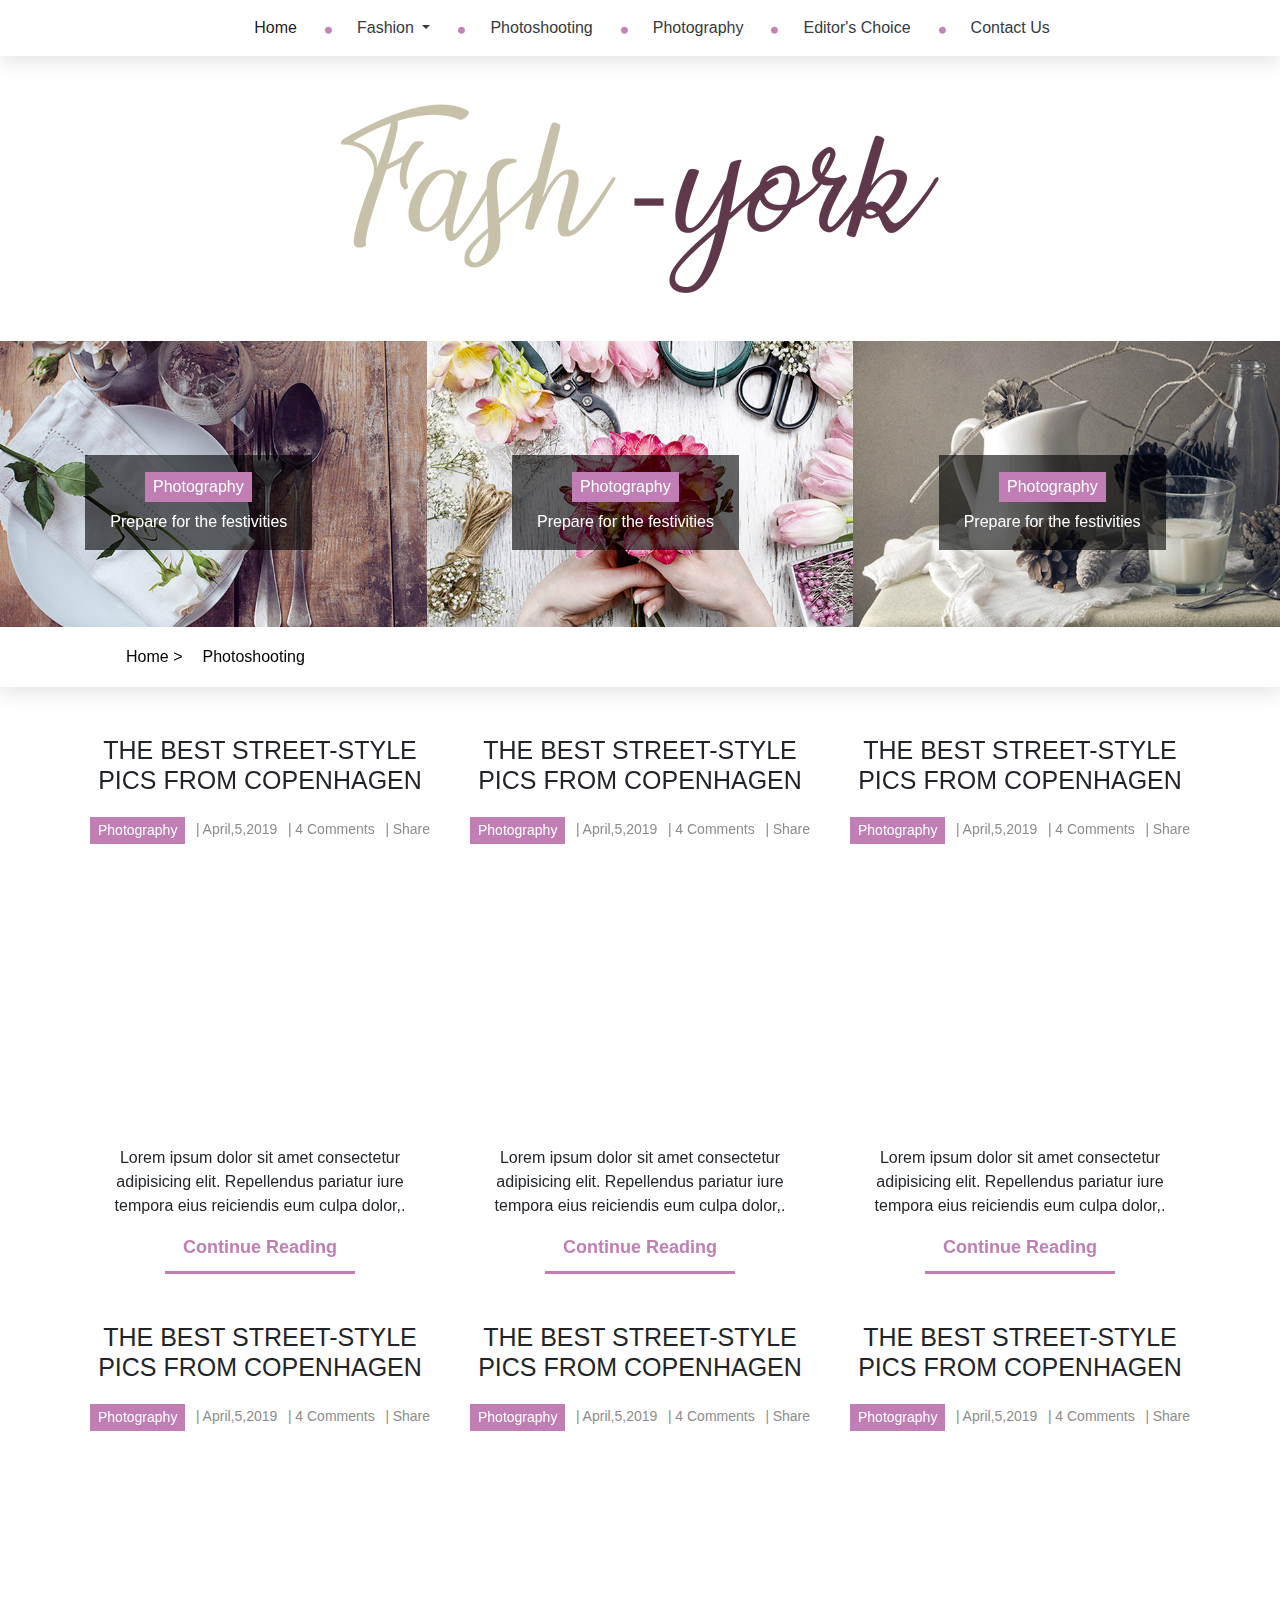
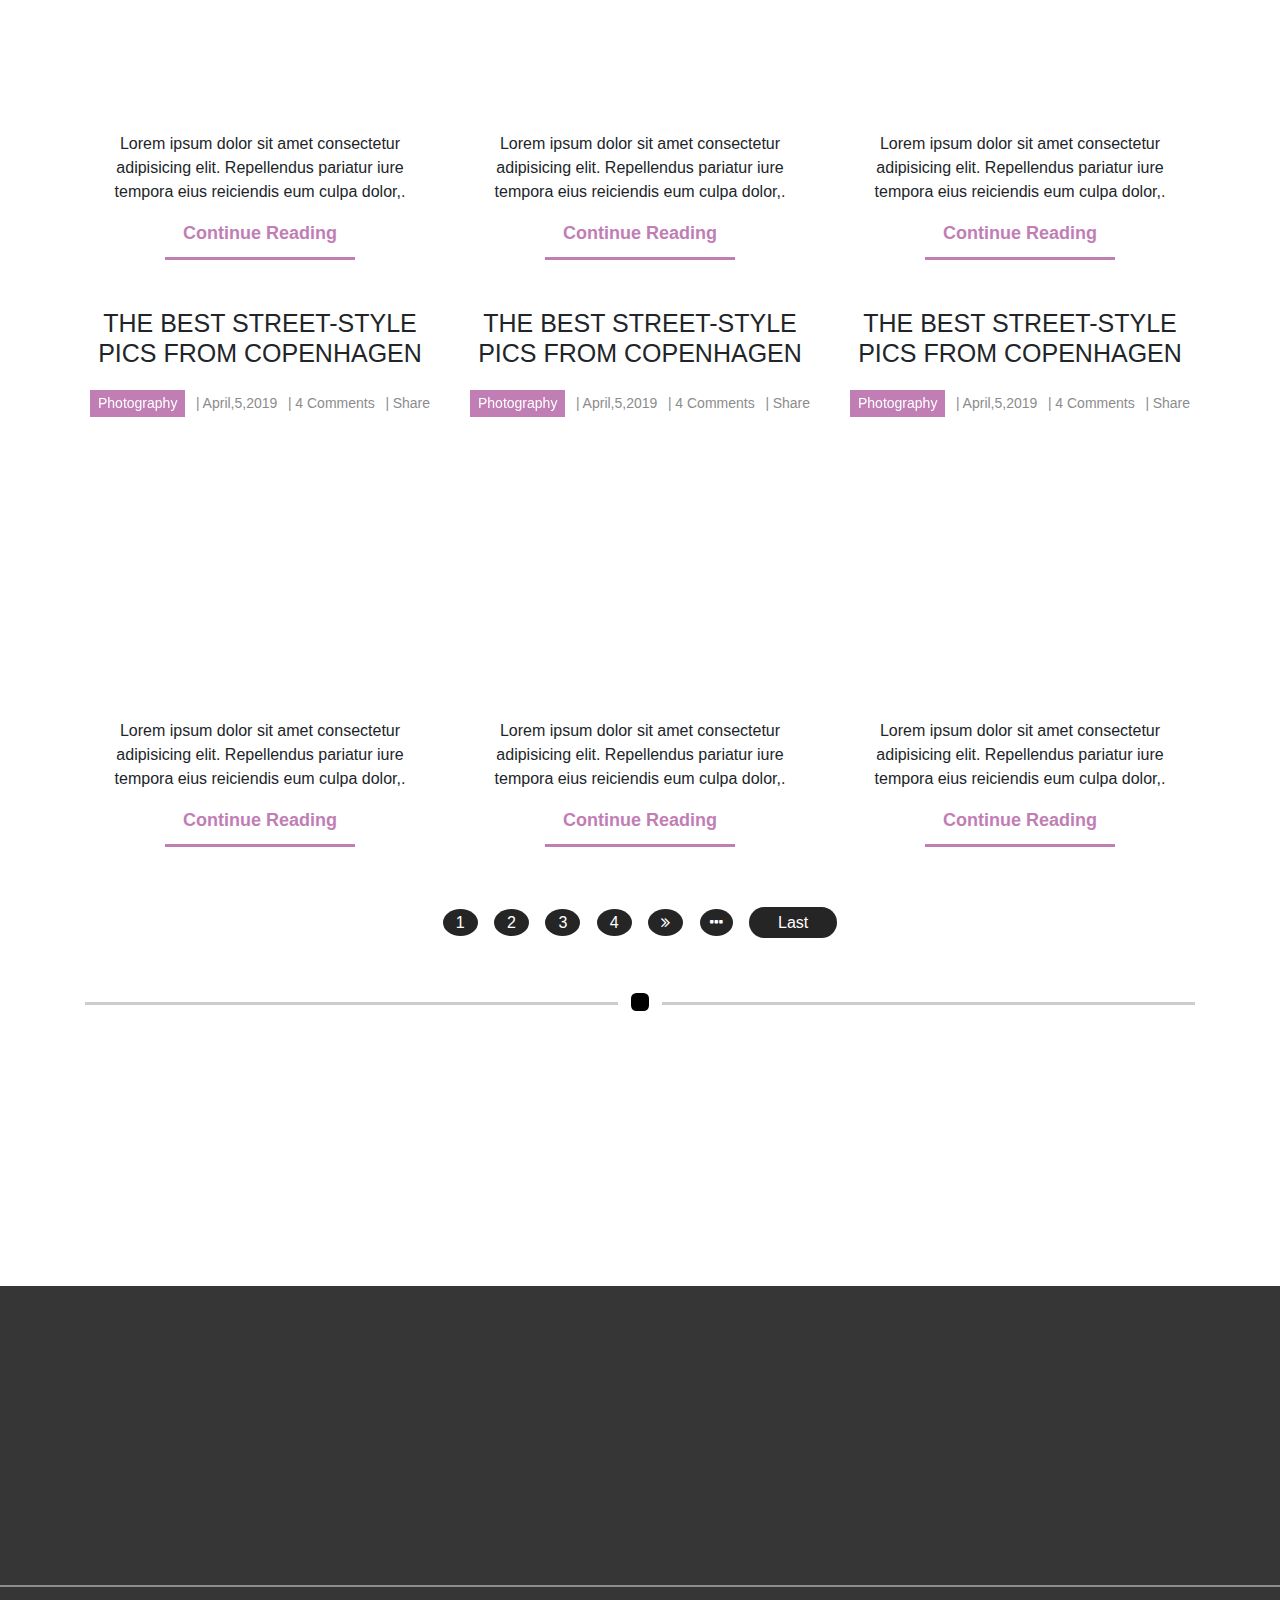
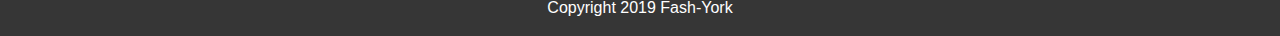
<file: category.html>
<!DOCTYPE html>
<html lang="en">

<head>
    <meta charset="UTF-8">
    <meta name="viewport" content="width=device-width, initial-scale=1.0">
    <meta http-equiv="X-UA-Compatible" content="ie=edge">
    <title>FashYork</title>
    <link rel="stylesheet" href="assets/css/bootstrap.min.css">
    <!-- <link rel="stylesheet" href="assets/css/hover.css"> -->
    <link rel="stylesheet" href="assets/css/style.css">
    <link rel="stylesheet" href="https://stackpath.bootstrapcdn.com/font-awesome/4.7.0/css/font-awesome.min.css">
    <link rel="stylesheet" href="assets/css/slick.css">
    <link rel="stylesheet" href="assets/css/slick-theme.css">
    <link href="https://unpkg.com/aos@2.3.1/dist/aos.css" rel="stylesheet">

</head>

<body>
    <!-- header area start -->
    <header>
        <!-- navbar area start -->
        <nav class="navbar navbar-expand-lg navbar-light navigation-wrapper" id="custom-nav">


            <button class="navbar-toggler collapse-button" type="button" data-toggle="collapse"
                data-target="#navbarSupportedContent" aria-controls="navbarSupportedContent" aria-expanded="false"
                aria-label="Toggle navigation">
                <span class="navbar-toggler-icon"></span>
            </button>

            <div class="collapse navbar-collapse text-center" id="navbarSupportedContent">
                <ul class="navbar-nav m-auto navigation-menu">
                    <li class="nav-item active">
                        <i class="fa fa-circle collapse-circle"></i>
                        <a class="nav-link" href="#">Home <span class="sr-only">(current)</span></a>
                    </li>
                    <li class="nav-item dropdown">
                        <i class="fa fa-circle"></i>
                        <a class="nav-link dropdown-toggle text-dark" href="#" id="navbarDropdown" role="button"
                            data-toggle="dropdown" aria-haspopup="true" aria-expanded="false">
                            Fashion
                        </a>
                        <div class="dropdown-menu" aria-labelledby="navbarDropdown">
                            <a class="dropdown-item" href="#">Action</a>
                            <a class="dropdown-item" href="#">Another action</a>
                            <a class="dropdown-item" href="#">Another action</a>
                        </div>
                    </li>
                    <li class="nav-item">
                        <i class="fa fa-circle"></i>
                        <a class="nav-link text-dark" href="#">Photoshooting</a>
                    </li>
                    <li class="nav-item">
                        <i class="fa fa-circle"></i>
                        <a class="nav-link text-dark" href="#">Photography</a>
                    </li>
                    <li class="nav-item">
                        <i class="fa fa-circle"></i>
                        <a class="nav-link text-dark" href="#">Editor's Choice</a>
                    </li>
                    <li class="nav-item">
                        <i class="fa fa-circle"></i>
                        <a class="nav-link text-dark" href="#">Contact Us</a>
                    </li>
                </ul>
                <!-- .navigation-menu -->
            </div>
            <!-- .navbar-collapse -->
        </nav>
        <!-- navbar area end -->
        <div class="container logo-wrapper">
            <div class="row">
                <div class="col-md-12 logo-row">
                    <div class="logo-link">
                        <a href="#">
                            <img data-aos="zoom-in" data-aos-duration="1000" src="assets/img/Fash-york-logo.png" alt="">
                        </a>
                    </div>
                    <!-- .logo-link -->
                </div>
                <!-- .logo-row -->
            </div>
            <!-- row -->
        </div>
        <!-- .logo-wrapper -->
    </header>
    <!-- header area end -->

    <!-- slider area start -->
    <section>
        <div class="container-fluid slider-area">
            <div class="row">
                <div class="col-md-4 no-gutters 1st-sliding-img">
                    <div class="slider-image">
                        <img data-aos="zoom-in" data-aos-duration="1000" src="assets/img/1-slider.png" alt="">
                        <div class="slider-inner button">
                            <a href="#">Photography</a>
                            <p>Prepare for the festivities</p>
                        </div>
                        <!-- .slider-inner -->
                    </div>
                    <!-- .slider-image -->
                </div>
                <!-- .1st-sliding-img -->
                <div class="col-md-4 no-gutters 2nd-sliding-img">
                    <div class="slider-image">
                        <img data-aos="zoom-in" data-aos-duration="1000" src="assets/img/2-slider.png" alt="">
                        <div class="slider-inner button">
                            <a href="#">Photography</a>
                            <p>Prepare for the festivities</p>
                        </div>
                        <!-- .slider-inner -->
                    </div>
                    <!-- .slider-image -->
                </div>
                <!-- .2nd-sliding-img -->
                <div class="col-md-4 no-gutters 3rd-sliding-img">
                    <div class="slider-image">
                        <img data-aos="zoom-in" data-aos-duration="1000" src="assets/img/3-slider.png" alt="">
                        <div class="slider-inner button">
                            <a href="#">Photography</a>
                            <p>Prepare for the festivities</p>
                        </div>
                        <!-- .slider-inner -->
                    </div>
                    <!-- .slider-image -->
                </div>
                <!-- .3rd-sliding-img -->
            </div>
            <!-- row -->
            <!-- navbar area start -->
        </div>
        <!-- .slider-area -->

        <div class="container-fluid">
            <div class="row">
                <div class="col-md-12 bottom-nav navbar">
                    <a href="#">Home ></a>
                    <a href="#">Photoshooting</a>
                </div>
                <!-- .bottom-nav -->
            </div>
            <!-- row -->
        </div>
        <!-- container-fluid -->

        <!-- navbar area end -->
    </section>
    <!-- slider area end -->

    <!-- recent post area start -->
    <section>
        <div class="container recent-post">

            <div class="row">
                <div class="col-md-4 recent-post-inner">
                    <div class="post-inner">
                        <div class="recent-post-wrapper">
                            <h4>The Best Street-Style Pics From CopenHagen</h4>
                        </div>
                        <!-- .recent-post-wrapper -->
                        <div class="recent-post-info">
                            <div class="button">
                                <a href="#">Photography</a>
                            </div>
                            <!-- .button -->
                            <div class="date">
                                <p><i>|</i> April,5,2019</p>
                            </div>
                            <!-- .date -->
                            <div class="comment">
                                <p><i>|</i> 4 Comments</p>
                            </div>
                            <!-- .comment -->
                            <div class="share">
                                <p><i>|</i> Share</p>
                            </div>
                            <!-- .share -->
                        </div>
                        <!-- .recent-post-info -->
                    </div>
                    <!-- .post-inner -->
                    <div class="feature-post-img">
                        <img data-aos="zoom-in" data-aos-duration="1000" src="assets/img/1-recentpost.png"
                            alt="post image">
                    </div>
                    <!-- .feature-post-img -->
                    <div class="recent-post-text">
                        <p>Lorem ipsum dolor sit amet consectetur adipisicing elit. Repellendus pariatur iure tempora
                            eius reiciendis eum culpa dolor,.</p>
                    </div>
                    <!-- .recent-post-text -->
                    <div class="post-more-wrapper">
                        <div class="more-text-wrapper">
                            <a href="#">Continue Reading</a>
                        </div>
                        <!-- .post-more-wrapper -->
                    </div>
                    <!-- .post-more-wrapper -->
                </div>
                <!-- .recent-post-inner -->
                <div class="col-md-4 recent-post-inner">
                    <div class="post-inner">
                        <div class="recent-post-wrapper">
                            <h4>The Best Street-Style Pics From CopenHagen</h4>
                        </div>
                        <!-- .recent-post-wrapper -->
                        <div class="recent-post-info">
                            <div class="button">
                                <a href="#">Photography</a>
                            </div>
                            <!-- .button -->
                            <div class="date">
                                <p><i>|</i> April,5,2019</p>
                            </div>
                            <!-- .date -->
                            <div class="comment">
                                <p><i>|</i> 4 Comments</p>
                            </div>
                            <!-- .comment -->
                            <div class="share">
                                <p><i>|</i> Share</p>
                            </div>
                            <!-- .share -->
                        </div>
                        <!-- .recent-post-info -->
                    </div>
                    <!-- .post-inner -->
                    <div class="feature-post-img">
                        <img data-aos="zoom-in" data-aos-duration="1000" src="assets/img/2-recentpost.png"
                            alt="post image">
                    </div>
                    <!-- .feature-post-img -->
                    <div class="recent-post-text">
                        <p>Lorem ipsum dolor sit amet consectetur adipisicing elit. Repellendus pariatur iure tempora
                            eius reiciendis eum culpa dolor,.</p>
                    </div>
                    <!-- .recent-post-text -->
                    <div class="post-more-wrapper">
                        <div class="more-text-wrapper">
                            <a href="#">Continue Reading</a>
                        </div>
                        <!-- .post-more-wrapper -->
                    </div>
                    <!-- .post-more-wrapper -->
                </div>
                <!-- .recent-post-inner -->
                <div class="col-md-4 recent-post-inner">
                    <div class="post-inner">
                        <div class="recent-post-wrapper">
                            <h4>The Best Street-Style Pics From CopenHagen</h4>
                        </div>
                        <!-- .recent-post-wrapper -->
                        <div class="recent-post-info">
                            <div class="button">
                                <a href="#">Photography</a>
                            </div>
                            <!-- .button -->
                            <div class="date">
                                <p><i>|</i> April,5,2019</p>
                            </div>
                            <!-- .date -->
                            <div class="comment">
                                <p><i>|</i> 4 Comments</p>
                            </div>
                            <!-- .comment -->
                            <div class="share">
                                <p><i>|</i> Share</p>
                            </div>
                            <!-- .share -->
                        </div>
                        <!-- .recent-post-info -->
                    </div>
                    <!-- .post-inner -->
                    <div class="feature-post-img">
                        <img data-aos="zoom-in" data-aos-duration="1000" src="assets/img/3-recentpost.png"
                            alt="post image">
                    </div>
                    <!-- .feature-post-img -->
                    <div class="recent-post-text">
                        <p>Lorem ipsum dolor sit amet consectetur adipisicing elit. Repellendus pariatur iure tempora
                            eius reiciendis eum culpa dolor,.</p>
                    </div>
                    <!-- .recent-post-text -->
                    <div class="post-more-wrapper">
                        <div class="more-text-wrapper">
                            <a href="#">Continue Reading</a>
                        </div>
                        <!-- .post-more-wrapper -->
                    </div>
                    <!-- .post-more-wrapper -->
                </div>
                <!-- .recent-post-inner -->
            </div>
            <!-- row -->
            <div class="row">
                <div class="col-md-4 recent-post-inner">
                    <div class="post-inner">
                        <div class="recent-post-wrapper">
                            <h4>The Best Street-Style Pics From CopenHagen</h4>
                        </div>
                        <!-- .recent-post-wrapper -->
                        <div class="recent-post-info">
                            <div class="button">
                                <a href="#">Photography</a>
                            </div>
                            <!-- .button -->
                            <div class="date">
                                <p><i>|</i> April,5,2019</p>
                            </div>
                            <!-- .date -->
                            <div class="comment">
                                <p><i>|</i> 4 Comments</p>
                            </div>
                            <!-- .comment -->
                            <div class="share">
                                <p><i>|</i> Share</p>
                            </div>
                            <!-- .share -->
                        </div>
                        <!-- .recent-post-info -->
                    </div>
                    <!-- .post-inner -->
                    <div class="feature-post-img">
                        <img data-aos="zoom-in" data-aos-duration="1000" src="assets/img/4-recentpost.png"
                            alt="post image">
                    </div>
                    <!-- .feature-post-img -->
                    <div class="recent-post-text">
                        <p>Lorem ipsum dolor sit amet consectetur adipisicing elit. Repellendus pariatur iure tempora
                            eius reiciendis eum culpa dolor,.</p>
                    </div>
                    <!-- .recent-post-text -->
                    <div class="post-more-wrapper">
                        <div class="more-text-wrapper">
                            <a href="#">Continue Reading</a>
                        </div>
                        <!-- .post-more-wrapper -->
                    </div>
                    <!-- .post-more-wrapper -->
                </div>
                <!-- .recent-post-inner -->
                <div class="col-md-4 recent-post-inner">
                    <div class="post-inner">
                        <div class="recent-post-wrapper">
                            <h4>The Best Street-Style Pics From CopenHagen</h4>
                        </div>
                        <!-- .recent-post-wrapper -->
                        <div class="recent-post-info">
                            <div class="button">
                                <a href="#">Photography</a>
                            </div>
                            <!-- .button -->
                            <div class="date">
                                <p><i>|</i> April,5,2019</p>
                            </div>
                            <!-- .date -->
                            <div class="comment">
                                <p><i>|</i> 4 Comments</p>
                            </div>
                            <!-- .comment -->
                            <div class="share">
                                <p><i>|</i> Share</p>
                            </div>
                            <!-- .share -->
                        </div>
                        <!-- .recent-post-info -->
                    </div>
                    <!-- .post-inner -->
                    <div class="feature-post-img">
                        <img data-aos="zoom-in" data-aos-duration="1000" src="assets/img/5-recentpost.png"
                            alt="post image">
                    </div>
                    <!-- .feature-post-img -->
                    <div class="recent-post-text">
                        <p>Lorem ipsum dolor sit amet consectetur adipisicing elit. Repellendus pariatur iure tempora
                            eius reiciendis eum culpa dolor,.</p>
                    </div>
                    <!-- .recent-post-text -->
                    <div class="post-more-wrapper">
                        <div class="more-text-wrapper">
                            <a href="#">Continue Reading</a>
                        </div>
                        <!-- .post-more-wrapper -->
                    </div>
                    <!-- .post-more-wrapper -->
                </div>
                <!-- .recent-post-inner -->
                <div class="col-md-4 recent-post-inner">
                    <div class="post-inner">
                        <div class="recent-post-wrapper">
                            <h4>The Best Street-Style Pics From CopenHagen</h4>
                        </div>
                        <!-- .recent-post-wrapper -->
                        <div class="recent-post-info">
                            <div class="button">
                                <a href="#">Photography</a>
                            </div>
                            <!-- .button -->
                            <div class="date">
                                <p><i>|</i> April,5,2019</p>
                            </div>
                            <!-- .date -->
                            <div class="comment">
                                <p><i>|</i> 4 Comments</p>
                            </div>
                            <!-- .comment -->
                            <div class="share">
                                <p><i>|</i> Share</p>
                            </div>
                            <!-- .share -->
                        </div>
                        <!-- .recent-post-info -->
                    </div>
                    <!-- .post-inner -->
                    <div class="feature-post-img">
                        <img data-aos="zoom-in" data-aos-duration="1000" src="assets/img/6-recentpost.png"
                            alt="post image">
                    </div>
                    <!-- .feature-post-img -->
                    <div class="recent-post-text">
                        <p>Lorem ipsum dolor sit amet consectetur adipisicing elit. Repellendus pariatur iure tempora
                            eius reiciendis eum culpa dolor,.</p>
                    </div>
                    <!-- .recent-post-text -->
                    <div class="post-more-wrapper">
                        <div class="more-text-wrapper">
                            <a href="#">Continue Reading</a>
                        </div>
                        <!-- .post-more-wrapper -->
                    </div>
                    <!-- .post-more-wrapper -->
                </div>
                <!-- .recent-post-inner -->
            </div>
            <!-- row -->
            <div class="row">
                <div class="col-md-4 recent-post-inner">
                    <div class="post-inner">
                        <div class="recent-post-wrapper">
                            <h4>The Best Street-Style Pics From CopenHagen</h4>
                        </div>
                        <!-- .recent-post-wrapper -->
                        <div class="recent-post-info">
                            <div class="button">
                                <a href="#">Photography</a>
                            </div>
                            <!-- .button -->
                            <div class="date">
                                <p><i>|</i> April,5,2019</p>
                            </div>
                            <!-- .date -->
                            <div class="comment">
                                <p><i>|</i> 4 Comments</p>
                            </div>
                            <!-- .comment -->
                            <div class="share">
                                <p><i>|</i> Share</p>
                            </div>
                            <!-- .share -->
                        </div>
                        <!-- .recent-post-info -->
                    </div>
                    <!-- .post-inner -->
                    <div class="feature-post-img">
                        <img data-aos="zoom-in" data-aos-duration="1000" src="assets/img/1-category.png"
                            alt="post image">
                    </div>
                    <!-- .feature-post-img -->
                    <div class="recent-post-text">
                        <p>Lorem ipsum dolor sit amet consectetur adipisicing elit. Repellendus pariatur iure tempora
                            eius reiciendis eum culpa dolor,.</p>
                    </div>
                    <!-- .recent-post-text -->
                    <div class="post-more-wrapper">
                        <div class="more-text-wrapper">
                            <a href="#">Continue Reading</a>
                        </div>
                        <!-- .post-more-wrapper -->
                    </div>
                    <!-- .post-more-wrapper -->
                </div>
                <!-- .recent-post-inner -->
                <div class="col-md-4 recent-post-inner">
                    <div class="post-inner">
                        <div class="recent-post-wrapper">
                            <h4>The Best Street-Style Pics From CopenHagen</h4>
                        </div>
                        <!-- .recent-post-wrapper -->
                        <div class="recent-post-info">
                            <div class="button">
                                <a href="#">Photography</a>
                            </div>
                            <!-- .button -->
                            <div class="date">
                                <p><i>|</i> April,5,2019</p>
                            </div>
                            <!-- .date -->
                            <div class="comment">
                                <p><i>|</i> 4 Comments</p>
                            </div>
                            <!-- .comment -->
                            <div class="share">
                                <p><i>|</i> Share</p>
                            </div>
                            <!-- .share -->
                        </div>
                        <!-- .recent-post-info -->
                    </div>
                    <!-- .post-inner -->
                    <div class="feature-post-img">
                        <img data-aos="zoom-in" data-aos-duration="1000" src="assets/img/2-category.png"
                            alt="post image">
                    </div>
                    <!-- .feature-post-img -->
                    <div class="recent-post-text">
                        <p>Lorem ipsum dolor sit amet consectetur adipisicing elit. Repellendus pariatur iure tempora
                            eius reiciendis eum culpa dolor,.</p>
                    </div>
                    <!-- .recent-post-text -->
                    <div class="post-more-wrapper">
                        <div class="more-text-wrapper">
                            <a href="#">Continue Reading</a>
                        </div>
                        <!-- .post-more-wrapper -->
                    </div>
                    <!-- .post-more-wrapper -->
                </div>
                <!-- .recent-post-inner -->
                <div class="col-md-4 recent-post-inner">
                    <div class="post-inner">
                        <div class="recent-post-wrapper">
                            <h4>The Best Street-Style Pics From CopenHagen</h4>
                        </div>
                        <!-- .recent-post-wrapper -->
                        <div class="recent-post-info">
                            <div class="button">
                                <a href="#">Photography</a>
                            </div>
                            <!-- .button -->
                            <div class="date">
                                <p><i>|</i> April,5,2019</p>
                            </div>
                            <!-- .date -->
                            <div class="comment">
                                <p><i>|</i> 4 Comments</p>
                            </div>
                            <!-- .comment -->
                            <div class="share">
                                <p><i>|</i> Share</p>
                            </div>
                            <!-- .share -->
                        </div>
                        <!-- .recent-post-info -->
                    </div>
                    <!-- .post-inner -->
                    <div class="feature-post-img">
                        <img data-aos="zoom-in" data-aos-duration="1000" src="assets/img/3-category.png"
                            alt="post image">
                    </div>
                    <!-- .feature-post-img -->
                    <div class="recent-post-text">
                        <p>Lorem ipsum dolor sit amet consectetur adipisicing elit. Repellendus pariatur iure tempora
                            eius reiciendis eum culpa dolor,.</p>
                    </div>
                    <!-- .recent-post-text -->
                    <div class="post-more-wrapper">
                        <div class="more-text-wrapper">
                            <a href="#">Continue Reading</a>
                        </div>
                        <!-- .post-more-wrapper -->
                    </div>
                    <!-- .post-more-wrapper -->
                </div>
                <!-- .recent-post-inner -->
            </div>
            <!-- row -->
            <div class="row">
                <div class="col-md-12 pagination-page">
                    <div class="pagination">
                        <a href="#">1</a>
                    </div>
                    <!-- .pagination -->
                    <div class="pagination">
                        <a href="#">2</a>
                    </div>
                    <!-- .pagination -->
                    <div class="pagination">
                        <a href="#">3</a>
                    </div>
                    <!-- .pagination -->
                    <div class="pagination">
                        <a href="#">4</a>
                    </div>
                    <!-- .pagination -->
                    <div class="pagination">
                        <a href="#"><i class="fa fa-angle-double-right"></i></a>
                    </div>
                    <!-- .pagination -->
                    <div class="pagination">
                        <a href="#" class="more-page"><i class="fa fa-ellipsis-h"></i></a>
                    </div>
                    <!-- .pagination -->
                    <div class="pagination">
                        <a href="#" class="last-page">Last</a>
                    </div>
                    <!-- .pagination -->
                </div>
                <!-- .pagination-page -->
            </div>
            <!-- row  -->
            <div class="row">
                <div class="col-md-12 section-ending">
                    <div class="postend-wrapper">
                        <div class="rectangle recangle-end">

                        </div>
                        <!-- .rectangle -->
                    </div>
                    <!-- .postend-wrapper -->
                </div>
                <!-- .section-ending -->
            </div>
            <!-- row -->
        </div>
        <!-- .recent-post -->
    </section>
    <!-- recent post area end -->


    <!-- team area start -->
    <section>
        <div class="container-fluid team-area">
            <div class="row">
                <div class="col-md-2 no-gutters img-outer">
                    <img data-aos="zoom-in" data-aos-duration="1000" src="assets/img/1-team.png" alt="">
                    <div class="hover-image">
                        <div class="likes">
                            <i class="fa fa-heart"></i>
                            <p> 55k</p>
                        </div>
                        <!-- .likes -->
                    </div>
                    <!-- .hover-image -->
                </div>
                <!-- .img-outer -->
                <div class="col-md-2 no-gutters img-outer">
                    <img data-aos="zoom-in" data-aos-duration="1000" src="assets/img/2-team.png" alt="">
                    <div class="hover-image">
                        <div class="likes">
                            <i class="fa fa-heart"></i>
                            <p> 55k</p>
                        </div>
                        <!-- .likes -->
                    </div>
                    <!-- .hover-image -->
                </div>
                <!-- .img-outer -->
                <div class="col-md-2 no-gutters img-outer">
                    <img data-aos="zoom-in" data-aos-duration="1000" src="assets/img/3-team.png" alt="">
                    <div class="hover-image">
                        <div class="likes">
                            <i class="fa fa-heart"></i>
                            <p> 55k</p>
                        </div>
                        <!-- .likes -->
                    </div>
                    <!-- .hover-image -->
                </div>
                <!-- .img-outer -->
                <div class="col-md-2 no-gutters img-outer">
                    <img data-aos="zoom-in" data-aos-duration="1000" src="assets/img/4-team.png" alt="">
                    <div class="hover-image">
                        <div class="likes">
                            <i class="fa fa-heart"></i>
                            <p> 55k</p>
                        </div>
                        <!-- .likes -->
                    </div>
                    <!-- .hover-image -->
                </div>
                <!-- .img-outer -->
                <div class="col-md-2 no-gutters img-outer">
                    <img data-aos="zoom-in" data-aos-duration="1000" src="assets/img/5-team.png" alt="">
                    <div class="hover-image">
                        <div class="likes">
                            <i class="fa fa-heart"></i>
                            <p> 55k</p>
                        </div>
                        <!-- .likes -->
                    </div>
                    <!-- .hover-image -->
                </div>
                <!-- .img-outer -->
                <div class="col-md-2 no-gutters img-outer">
                    <img data-aos="zoom-in" data-aos-duration="1000" src="assets/img/6-team.png" alt="">
                    <div class="hover-image">
                        <div class="likes">
                            <i class="fa fa-heart"></i>
                            <p> 55k</p>
                        </div>
                        <!-- .likes -->
                    </div>
                    <!-- .hover-image -->
                </div>
                <!-- .img-outer -->
            </div>
            <!-- row -->
        </div>
        <!-- .team-area -->
    </section>
    <!-- team area end -->

    <!-- footer area start -->
    <footer>
        <div class="container-fluid footer-area">
            <div class="row">
                <div class="col-md-12 footer-logo">
                    <img data-aos="zoom-in" data-aos-duration="1000" src="assets/img/Fash-york-logo-Footer.png" alt="">
                </div>
                <!-- .footer-logo -->
                <div class="col-md-12 copy-right">
                    <p>Copyright 2019 Fash-York</p>
                </div>
                <!-- .copy-right -->
            </div>
            <!-- row -->
        </div>
        <!-- .footer-area -->
    </footer>
    <!-- footer area end -->




    <script src="assets/js/jquery-3.2.1.slim.min.js"></script>
    <script src="assets/js/bootstrap.min.js"></script>
    <script src="assets/js/slick.min.js"></script>
    <script src="assets/js/popper.min.js"></script>
    <script src="https://unpkg.com/aos@2.3.1/dist/aos.js"></script>
    <script src="assets/js/custom.js"></script>
</body>

</html>
</file>
<file: assets/css/style.css>
img {
   max-width: 100%;
   height: auto;
 }

 .no-gutters {
   margin-right: 0;
   margin-left: 0;
   padding-right: 0;
   padding-left: 0;
 }

 /* navigation area */
 #custom-nav {
   box-shadow: 0px 7px 20px rgba(0, 0, 0, 0.1);
 }

 .navigation-wrapper {
   background-color: #ffffff;
 }

 .nav-item {
   display: flex;
 }

 .collapse-circle {
   visibility: hidden;
 }

 .navigation-menu li {
   margin: 0px 10px;
 }

 .navigation-menu li i {
   font-size: 8px;
   margin-top: 18px;
   margin-right: 17px;
   color: #c383b8;
 }

 .collapse-button {
   margin-left: auto;
 }

 .logo-link {
   text-align: center;
   padding: 48px 16px;
 }

 .dropdown-menu {
   transition: 1s;
   transition-duration: 1s;
 }

 .dropdown:hover .dropdown-menu {
   display: block;
 }

 .dropdown-menu .dropdown-item:hover {
   background-color: #c17eb5;
   color: white;
   transition: 0.5s;
 }

 .bottom-nav {
   box-shadow: 0px 7px 20px rgba(0, 0, 0, 0.1);
   background-color: #ffffff;
   justify-content: start;
 }

 .bottom-nav a {
   text-decoration: none;
   color: black;
 }

 .bottom-nav :nth-child(1) {
   padding: 10px 20px 10px 110px;
 }

 }


 /* body section */
 .slider-image {
   position: relative;
   display: inline-block;
   text-align: center;
   display: block;
 }

 .slider-inner {
   position: absolute;
   text-align: center;
   color: white;
   display: inline-block;
   background-color: rgba(0, 0, 0, 0.6);
   padding: 17px 25px 0px;
   top: 40%;
   left: 20%;
   ;
 }

 .slider-inner a {
   text-decoration: none;
   color: white;
   background-color: #c17eb5;
   padding: 3px 8px;
 }

 .slider-inner p {
   padding-top: 8px;
 }

 .post {
   text-align: center;
   margin-top: 62px;
 }

 .fulltime-post-heading {
   position: relative;
   text-align: center;
 }


 .post-heading-wrapper {
  text-align: center;
    margin: 40px;
    position: relative;
    display: inline-block;
 }

 .post-heading-wrapper:after {
  text-align: center;
  position: absolute;
  content: "";
  width: 4px;
  height: 58px;
  border-radius: 100%;
  background: linear-gradient(to right, #c17eb5, #c17eb5, #c17eb5);
  right: -10%;
  top: -16px;
 }

 .post-heading-wrapper:before {
  text-align: center;
    position: absolute;
    content: "";
    width: 4px;
    height: 58px;
    border-radius: 100%;
    background: linear-gradient(to right, #c17eb5, #c17eb5, #c17eb5);
    left: -10%;
    top: -16px;
 }
 .post-heading-wrapper h4 {
  font-size: 30px;
  font-family: "Josefin Sans", sans-serif;
  font-weight: bold;
  display: inline;
}

 .posts-heading {
   display: inline-block;
   text-align: center;
   border-right: 3px solid #c17eb5;
   border-left: 3px solid #c17eb5;
   padding: 0px 20px;
 }

 .post-wrapper {
   text-align: center;
   text-transform: uppercase;
   margin-top: 83px;
   padding: 0px 56px;
 }

 .post-wrapper h4 {
   font-size: 25px;
   transition-duration: 0.3s;
 }

 .post-wrapper h4:hover {
   color: #c17eb5;
   cursor: pointer;
   transition: 0.2s ease-in 0s;
 }

 .button a {
   text-decoration: none;
   color: white;
   background-color: #c17eb5;
   padding: 3px 8px;
 }

 .post-info {
   margin-top: 40px;
   text-align: center;
 }

 .post-info div {
   display: inline-block;
   color: #8c8c8c;
   padding: 0px 3px;
 }

 .post-info div p i {
   padding: 0px 6px;
 }

 .post-info div p {
   font-size: 12px;
 }

 .feature-post-img {
   margin-top: 14px;
   text-align: center;
 }

 .post-text {
   text-align: center;
   margin-top: 31px;
 }

 .post-more-wrapper {
   text-align: center;
 }

 .more-text-wrapper {
   display: inline-block;
   padding: 0px 18px 10px;
   border-bottom: 3px solid #c17eb5;
 }

 .more-text-wrapper a {
   font-size: 18px;
   text-decoration: none;
   color: #c17eb5;
   font-weight: 600;
 }

 .postend-wrapper {
   position: relative;
   text-align: center;
   margin-top: 52px;
 }

 .rectangle {
   display: inline-block;
   padding: 9px;
   border-radius: 30%;
   background-color: black;
 }

 .rectangle:after,
 .rectangle:before {
   border-top: 3px solid #cccccc;
   display: block;
   height: 1px;
   content: " ";
   width: 46%;
   position: absolute;
   left: 0;
 }

 .rectangle:after {
   right: 0;
   left: auto;
 }

 .recangle-end:after,
 .recangle-end:before {
   width: 48%;
 }

 .recent-post-wrapper {
   text-align: center;
   text-transform: uppercase;
   margin-top: 48px;
 }

 .recent-post {
   text-align: center;
 }

 .recent-post-wrapper h4 {
   font-size: 25px;
   transition-duration: 0.3s;
 }

 .recent-post-wrapper h4:hover {
   color: #c17eb5;
   cursor: pointer;
   transition: 0.2s ease-in 0s;
 }

 .recent-post-info {
   margin-top: 22px;
   text-align: center;
 }

 .recent-post-info div {
   display: inline-block;
   color: #8c8c8c;
   padding: 0px 3px;
   font-size: 14px;
 }

 .trending-post {
   text-align: center;
 }

 .recent-post-text {
   text-align: center;
   margin-top: 15px;
 }

 .pagination-page {
   text-align: center;
   margin-top: 58px;
 }

 .pagination-page div {
   display: inline-block;
   text-align: center;
   margin: 6px;
 }

 .more-page {
   padding: 5px 10px !important;
 }

 .pagination a {
   padding: 5px 13px;
   border-radius: 50%;
   text-decoration: none;
   color: white;
   background-color: #252525;
 }

 .last-page {
   border-radius: 20px !important;
   padding: 7px 29px !important;
 }

 .pagination a:hover {
   background-color: #c17eb5;
 }

 .trend-img-description {
   text-align: center;
 }

 .trend-post-wrapper h4 {
   font-size: 19px;
 }

 .trend-post-image {
   margin-top: 62px;
 }

 .fulltime-post-text {
   text-align: center;
   margin-top: 31px;
   padding: 0px 45px;
   font-size: 14px;
 }

 .team-area-inner {
   text-align: center;
 }

 .team-area {
   margin-top: 54px;
   text-align: center;
 }

 .copy-right p {
   color: white;
   padding-top: 9px;
 }

 .img-outer {
   position: relative;
 }

 .hover-image {
   position: absolute;
   left: 0;
   right: 0;
   bottom: 0;
   top: 0;
   background-color: rgba(0, 0, 0, 0.6);
   display: none;
 }

 .hover-image div p {
   display: inline-block;
   margin-left: 10px;
   color: white;
 }

 .hover-image div i {
   color: white;
 }

 .likes {
   margin-top: 96px;
 }

 .img-outer:hover .hover-image {
   display: block;
   cursor: pointer;
 }

 /* animation */
 .button a {
   display: inline-block;
   vertical-align: middle;
   -webkit-transform: perspective(1px) translateZ(0);
   transform: perspective(1px) translateZ(0);
   box-shadow: 0 0 1px rgba(0, 0, 0, 0);
   position: relative;
   background: black;
   -webkit-transition-property: color;
   transition-property: color;
   -webkit-transition-duration: 0.3s;
   transition-duration: 0.3s;
 }

 .button a:before {
   content: "";
   position: absolute;
   z-index: -1;
   top: 0;
   bottom: 0;
   left: 0;
   right: 0;
   background: #c17eb5;
   -webkit-transform: scaleX(1);
   transform: scaleX(1);
   -webkit-transform-origin: 50%;
   transform-origin: 50%;
   -webkit-transition-property: transform;
   transition-property: transform;
   -webkit-transition-duration: 0.3s;
   transition-duration: 0.3s;
   -webkit-transition-timing-function: ease-out;
   transition-timing-function: ease-out;
 }

 .button a:hover,
 .button a:focus,
 .button a:active {
   color: white;
 }

 .button a:hover:before,
 .button a:focus:before,
 .button a:active:before {
   -webkit-transform: scaleX(0);
   transform: scaleX(0);
 }




 /* footer area */
 .footer-area {
   background-color: #363636;
   text-align: center;
 }

 .footer-logo {
   padding: 60px 0px;
   border-bottom: 2px solid #8c8c8c;
 }


 /* about page css */
 .qouted-para {
   color: #a9a9a9;
 }

 .qouted-paragraph {
   text-align: center;
 }

 .qoute-left {
   text-align: start;
   font-size: 57px;
 }

 .qoute-right {
   text-align: end;
   font-size: 57px;
 }

 .qouted-paragraph {
   font-size: 21px;
 }

 .page-inner-para {
   margin-top: 30px;
 }

 .social-buttons {
   text-align: center;
 }

 .social-buttons div {
   display: inline-block;
   margin: 0px 10px;
 }

 .fb-btn a {
   color: white;
   background-color: #3b5998;
   text-decoration: none;
   padding: 6px 16px;
   font-size: 28px;
 }

 .google-btn a {
   color: white;
   background-color: #cc3333;
   text-decoration: none;
   padding: 9px 9px;
   font-size: 24px;
 }

 .instagram-btn a {
   color: white;
   background-color: #3f729b;
   text-decoration: none;
   padding: 6px 13px;
   font-size: 28px;
 }

 .pinterest-btn a {
   color: white;
   background-color: #c8232c;
   text-decoration: none;
   padding: 6px 14px;
   font-size: 28px;
 }

 .linkedin-btn a {
   color: white;
   background-color: #0077b5;
   text-decoration: none;
   padding: 6px 13px;
   font-size: 28px;
 }

 .social-buttons {
   margin-top: 133px;
 }

 .about-section {
   background-color: #f7f7f7;
   margin-top: 58px;
 }

 .about-img {
   border-right: 1px solid #b7b7b7;
   margin: 20px 0px;
 }

 .img-padding {
   padding: 0px 32px 0px 20px;
 }

 .about-text {
   margin-top: 12px;
 }

 .about-text p {
   display: inline;
 }

 .about-icons {
   margin-top: 14px;
 }

 .about-icons a {
   color: black;
   text-decoration: none;
   padding: 8px;
 }

 .comment-sect {
   text-align: center;
   padding: 11px;
 }

 .comment-sect h4 {
   font-size: 18px;
   font-weight: bold;
 }






















 /*************** ipad devices ***************/
 @media screen and (min-width: 768px) and (max-width: 991.98px) {
   .collapse-circle {
     visibility: visible;
   }

   .slider-inner {
     position: absolute;
     text-align: center;
     color: white;
     display: inline-block;
     background-color: rgba(0, 0, 0, 0.6);
     padding: 10px 21px 0px;
     top: 28%;
     left: 20%;
     font-size: 10px;
   }

   

  

   .post-info div p {
     font-size: 10px;
   }
 }


 /* *************ipad css **************/
 @media screen and (min-width: 575.98px) and (max-width:768px) {
   .collapse-circle {
     visibility: visible;
   }

   

  
 }

 /********** mobile css *************/
 @media screen and (max-width: 575.98px) {
   .collapse-circle {
     visibility: visible;
   }

  

  
 }

 @media screen and (min-width: 360px) and (max-width:574px) {
   .social-buttons div {
     display: inline-block;
     margin: 0px 6px;
   }

 }
</file>
